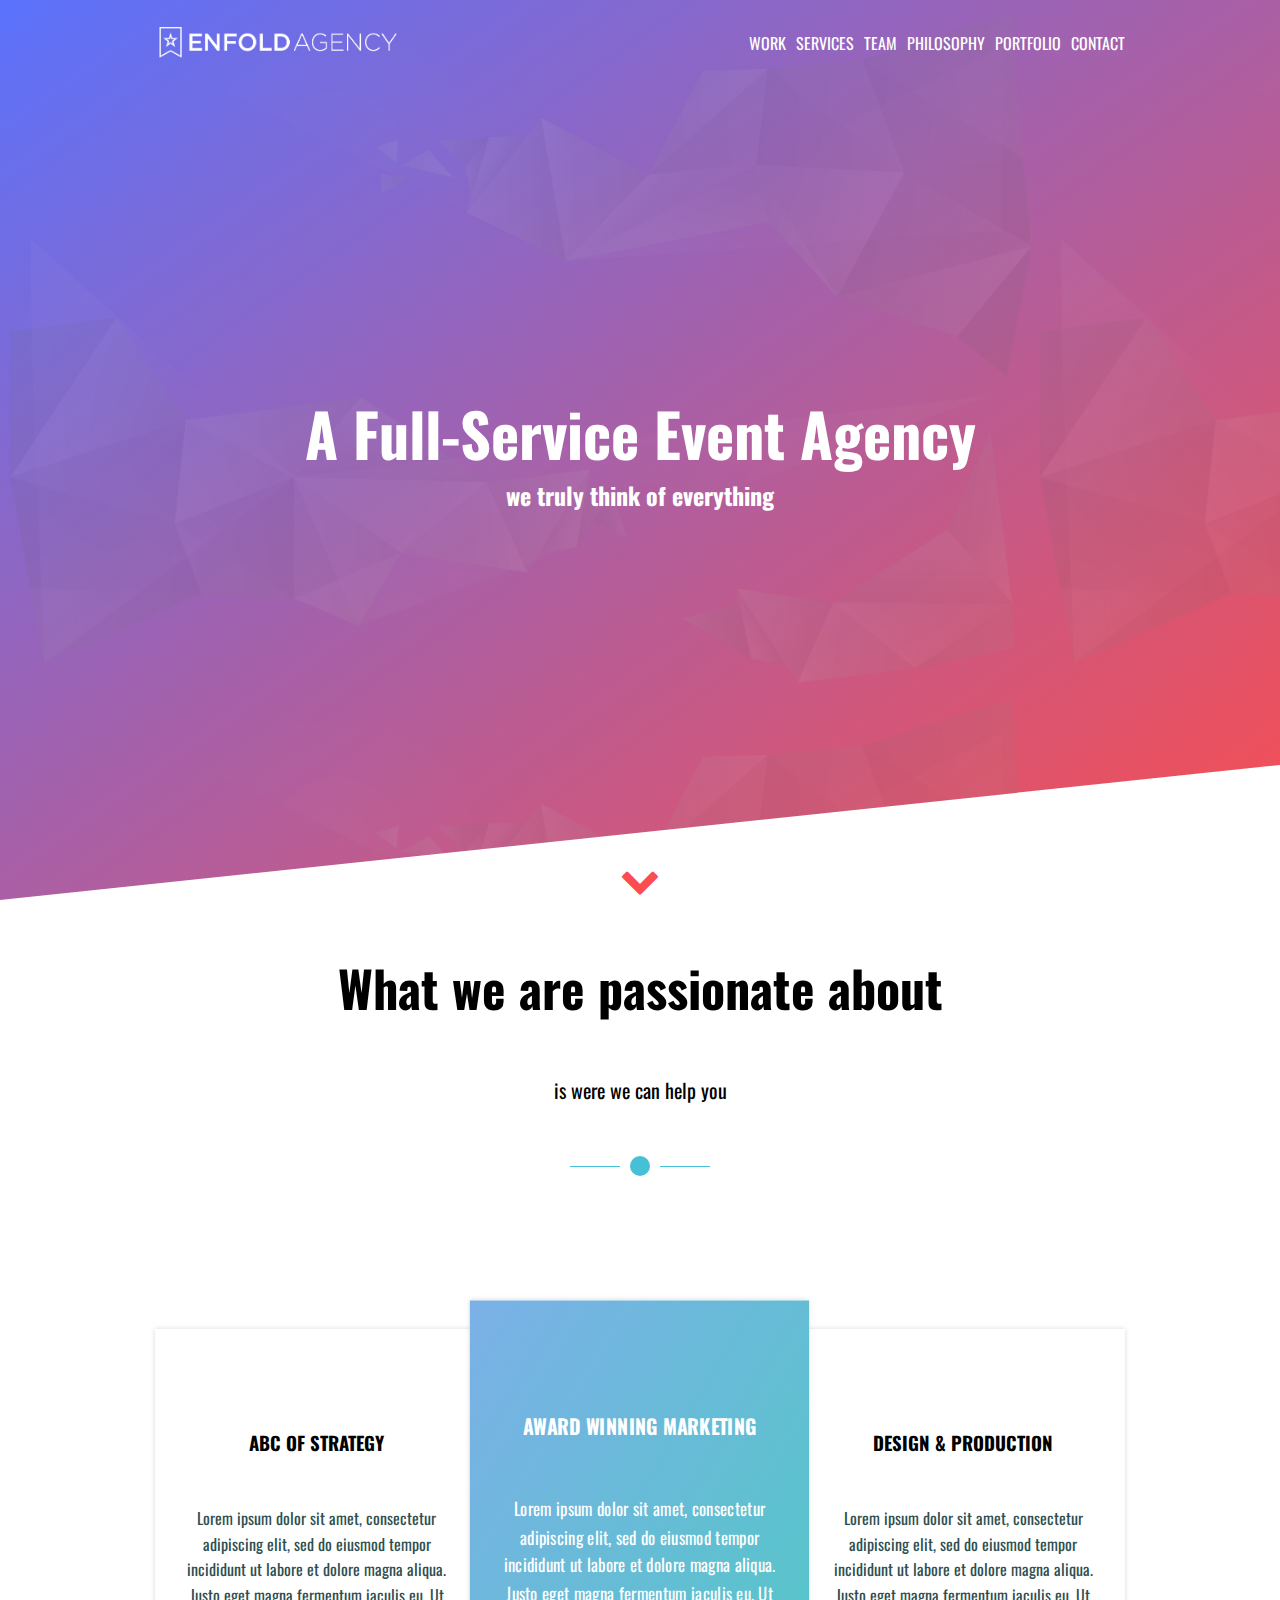
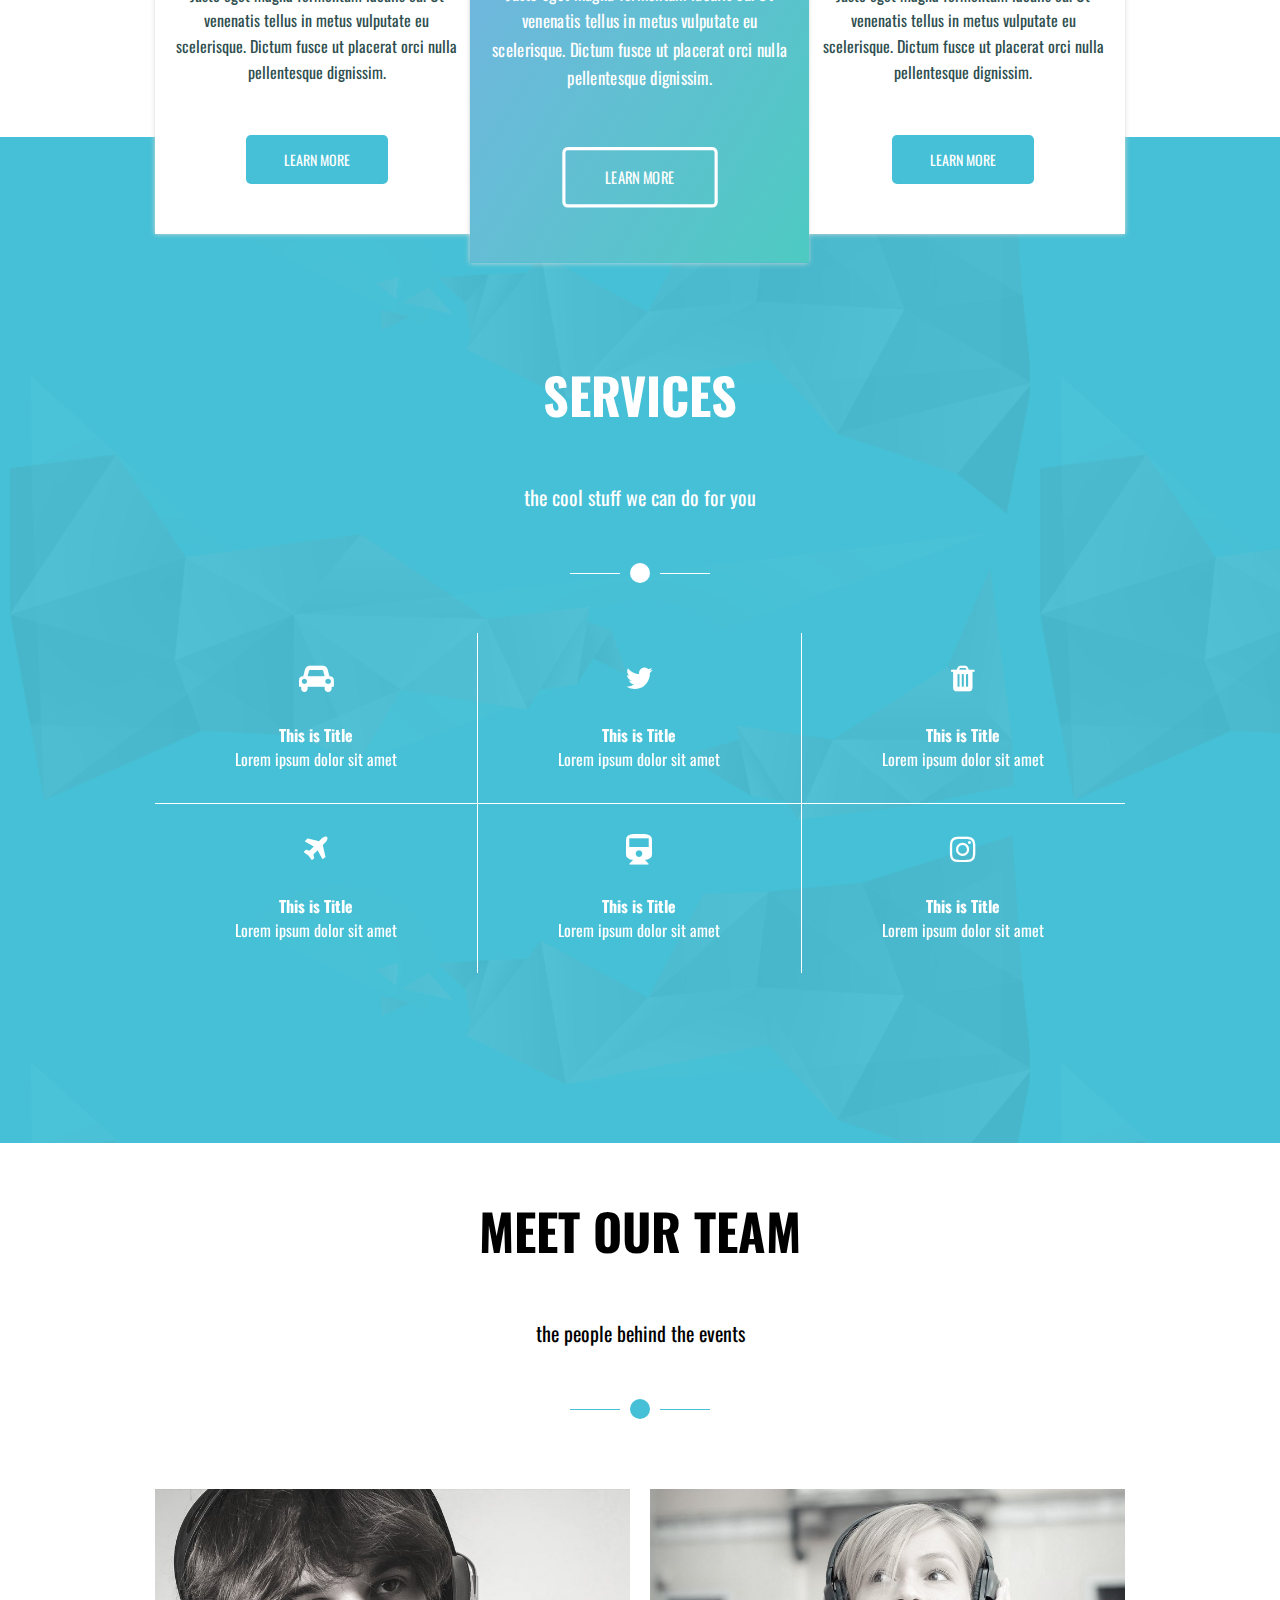
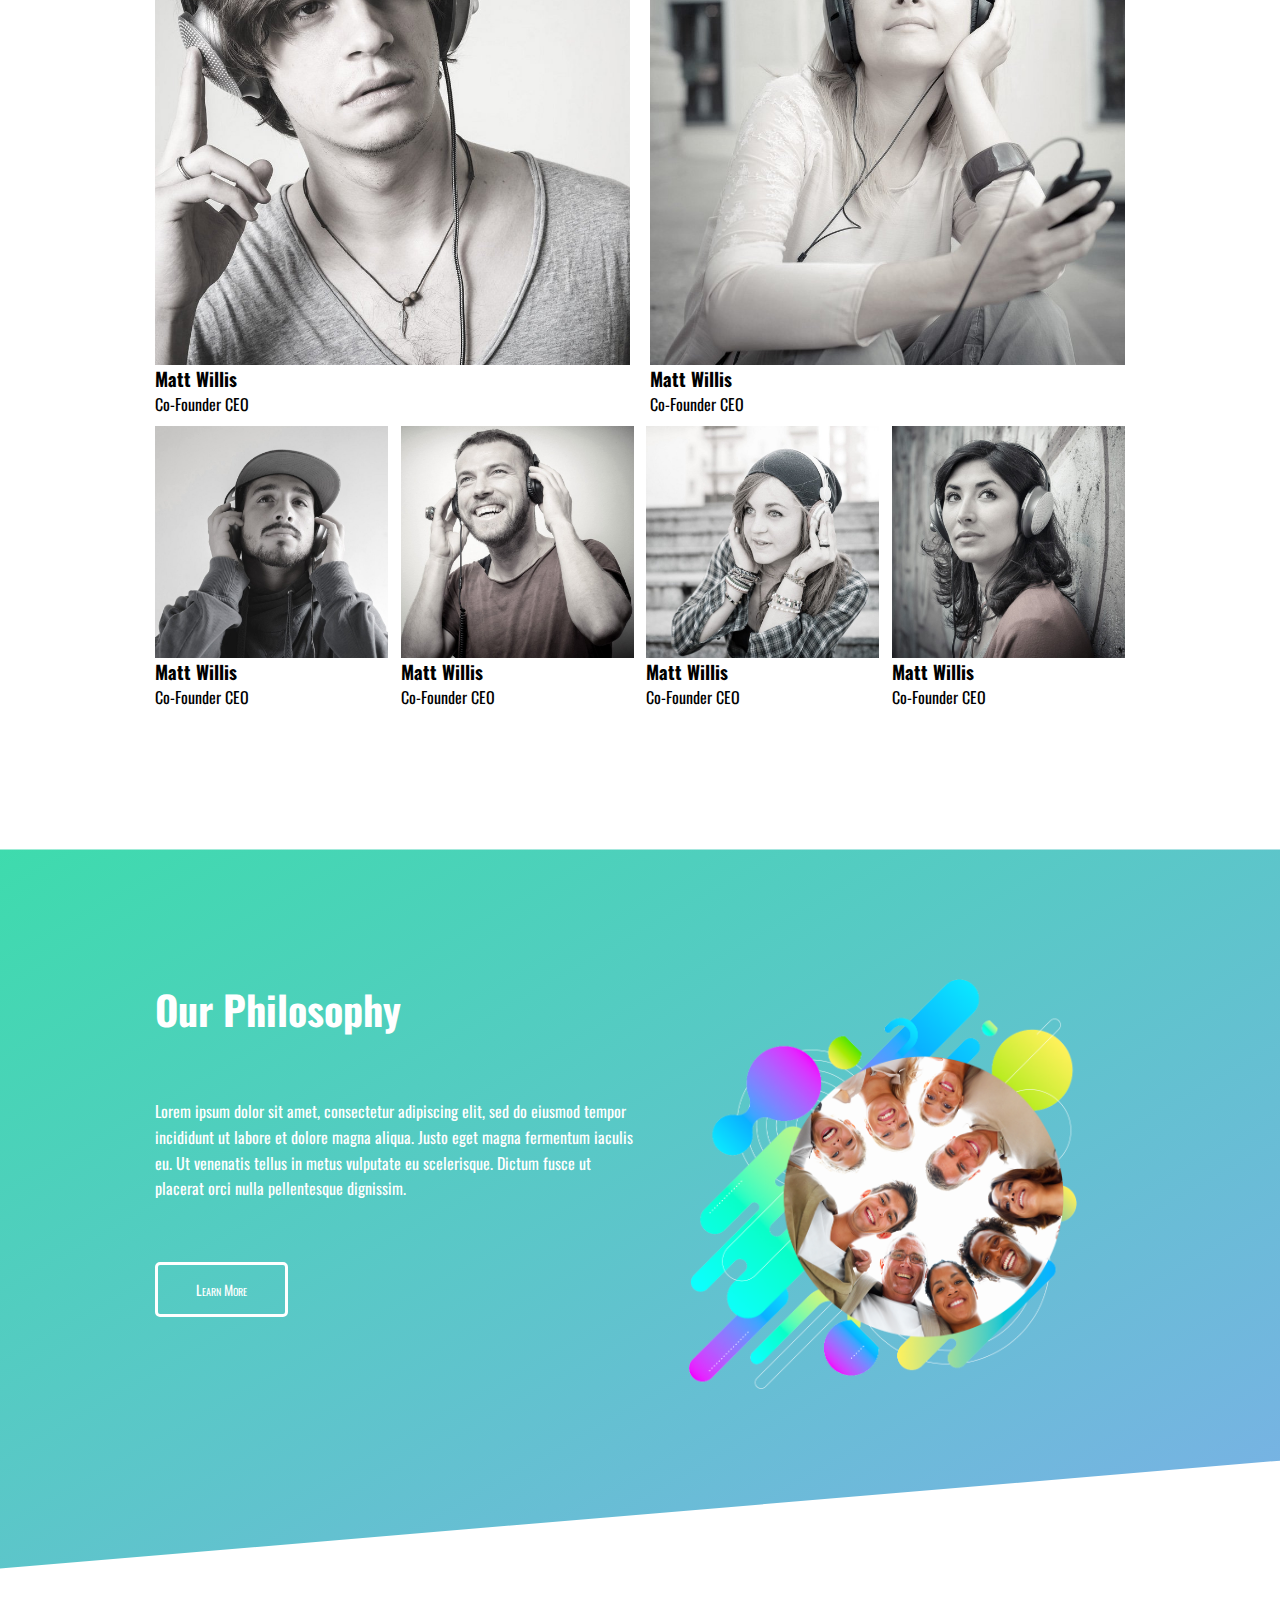
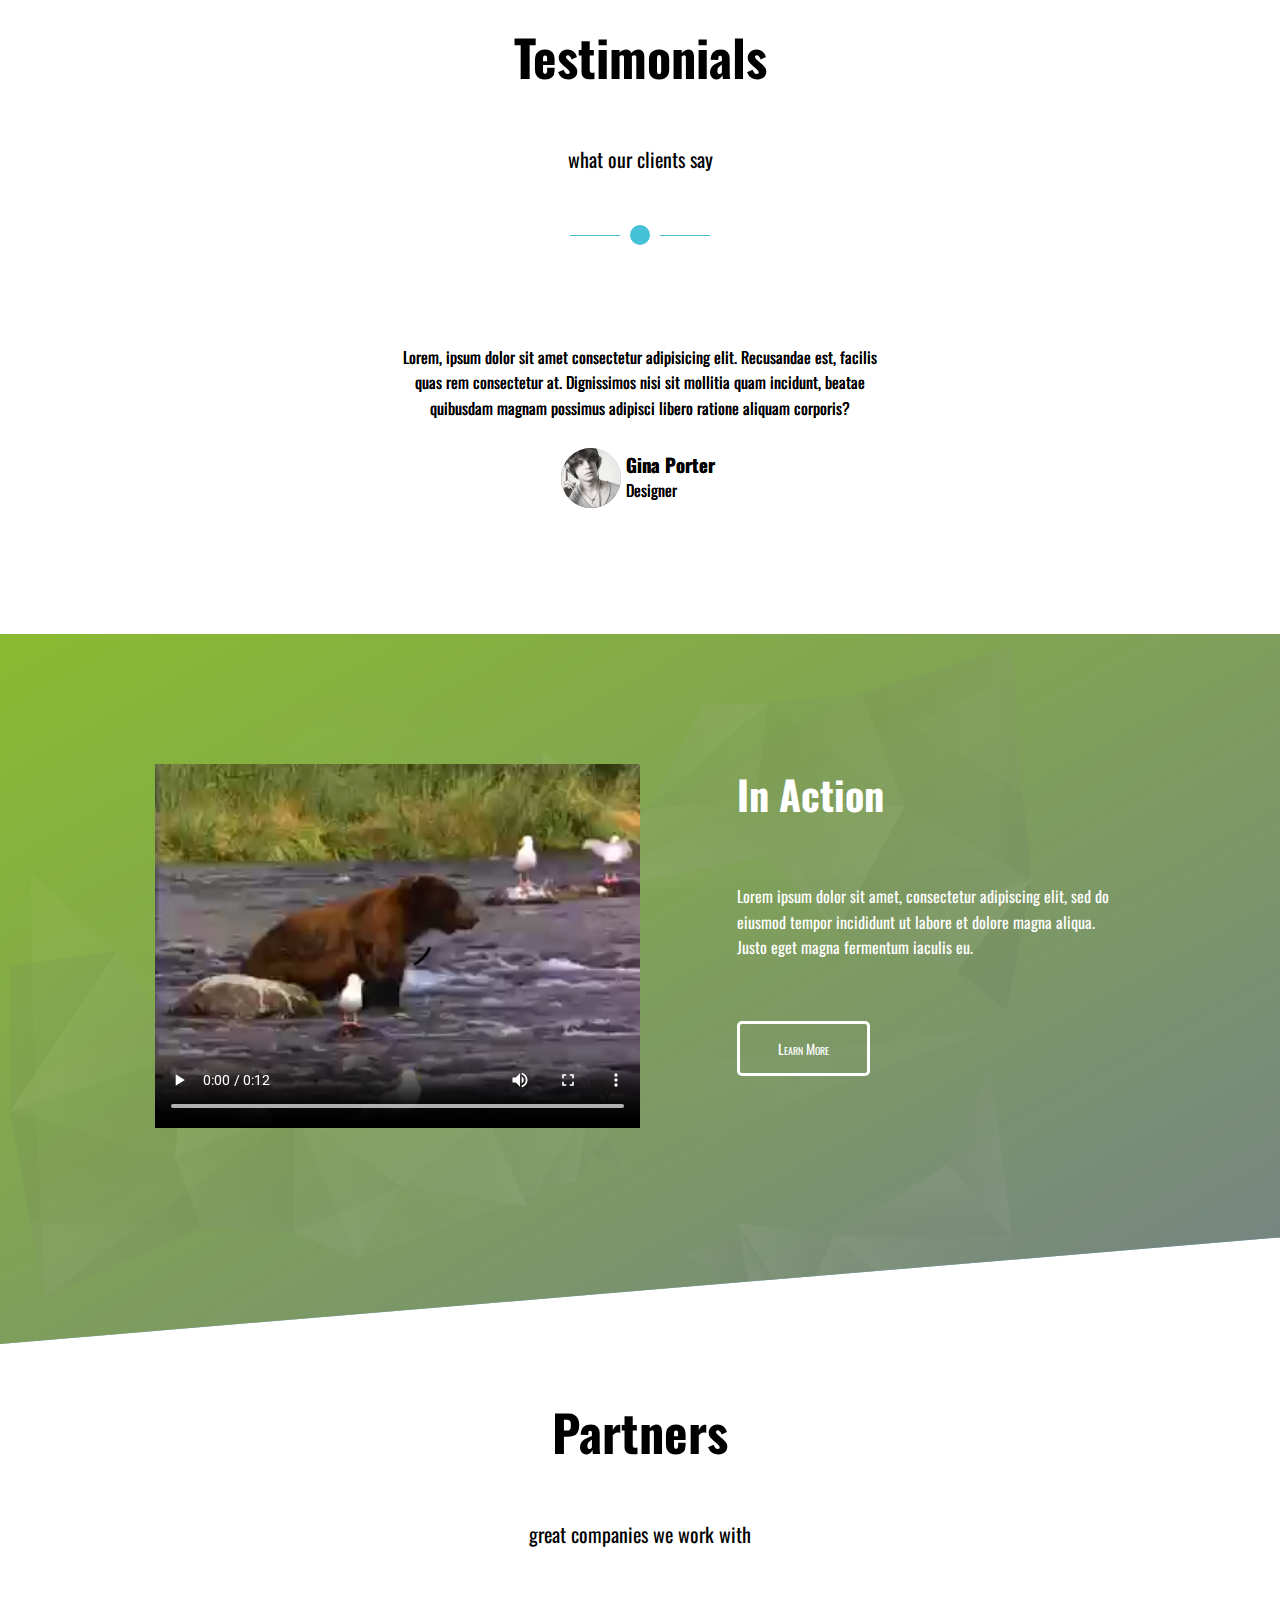
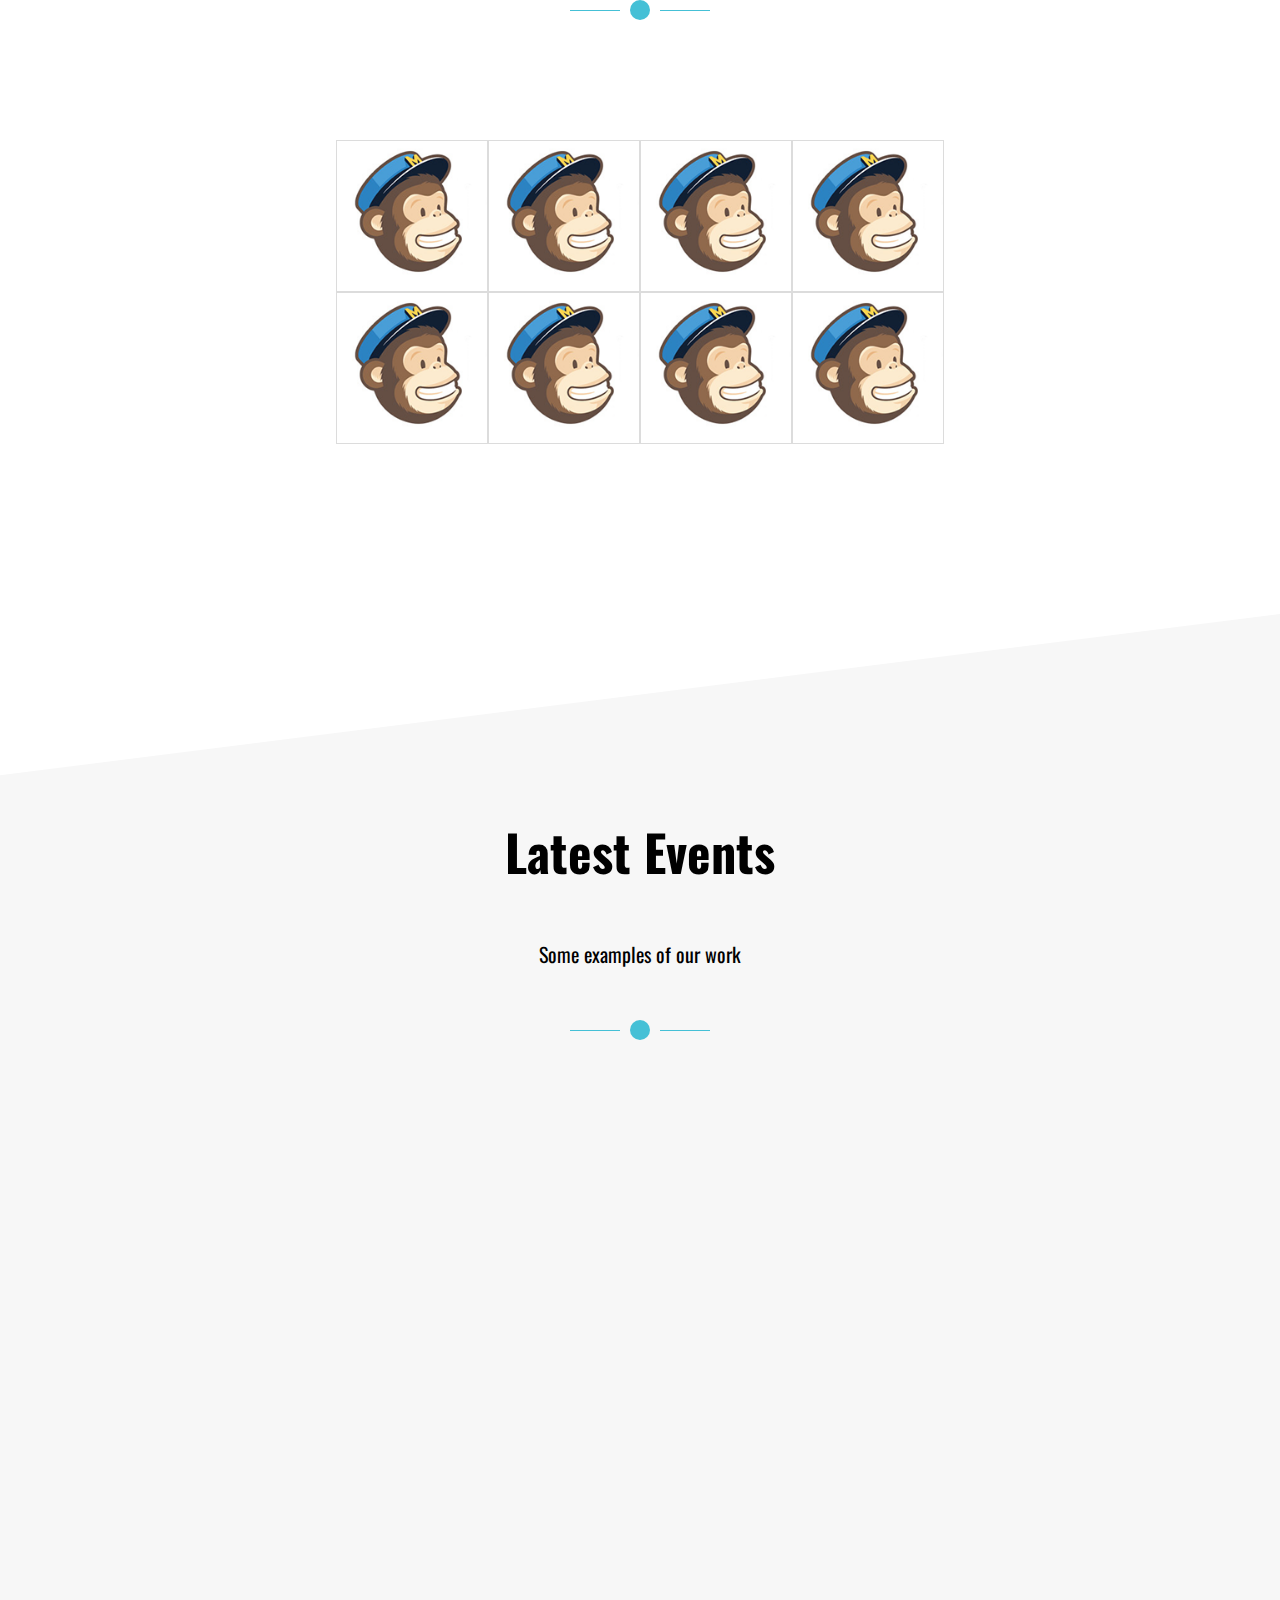
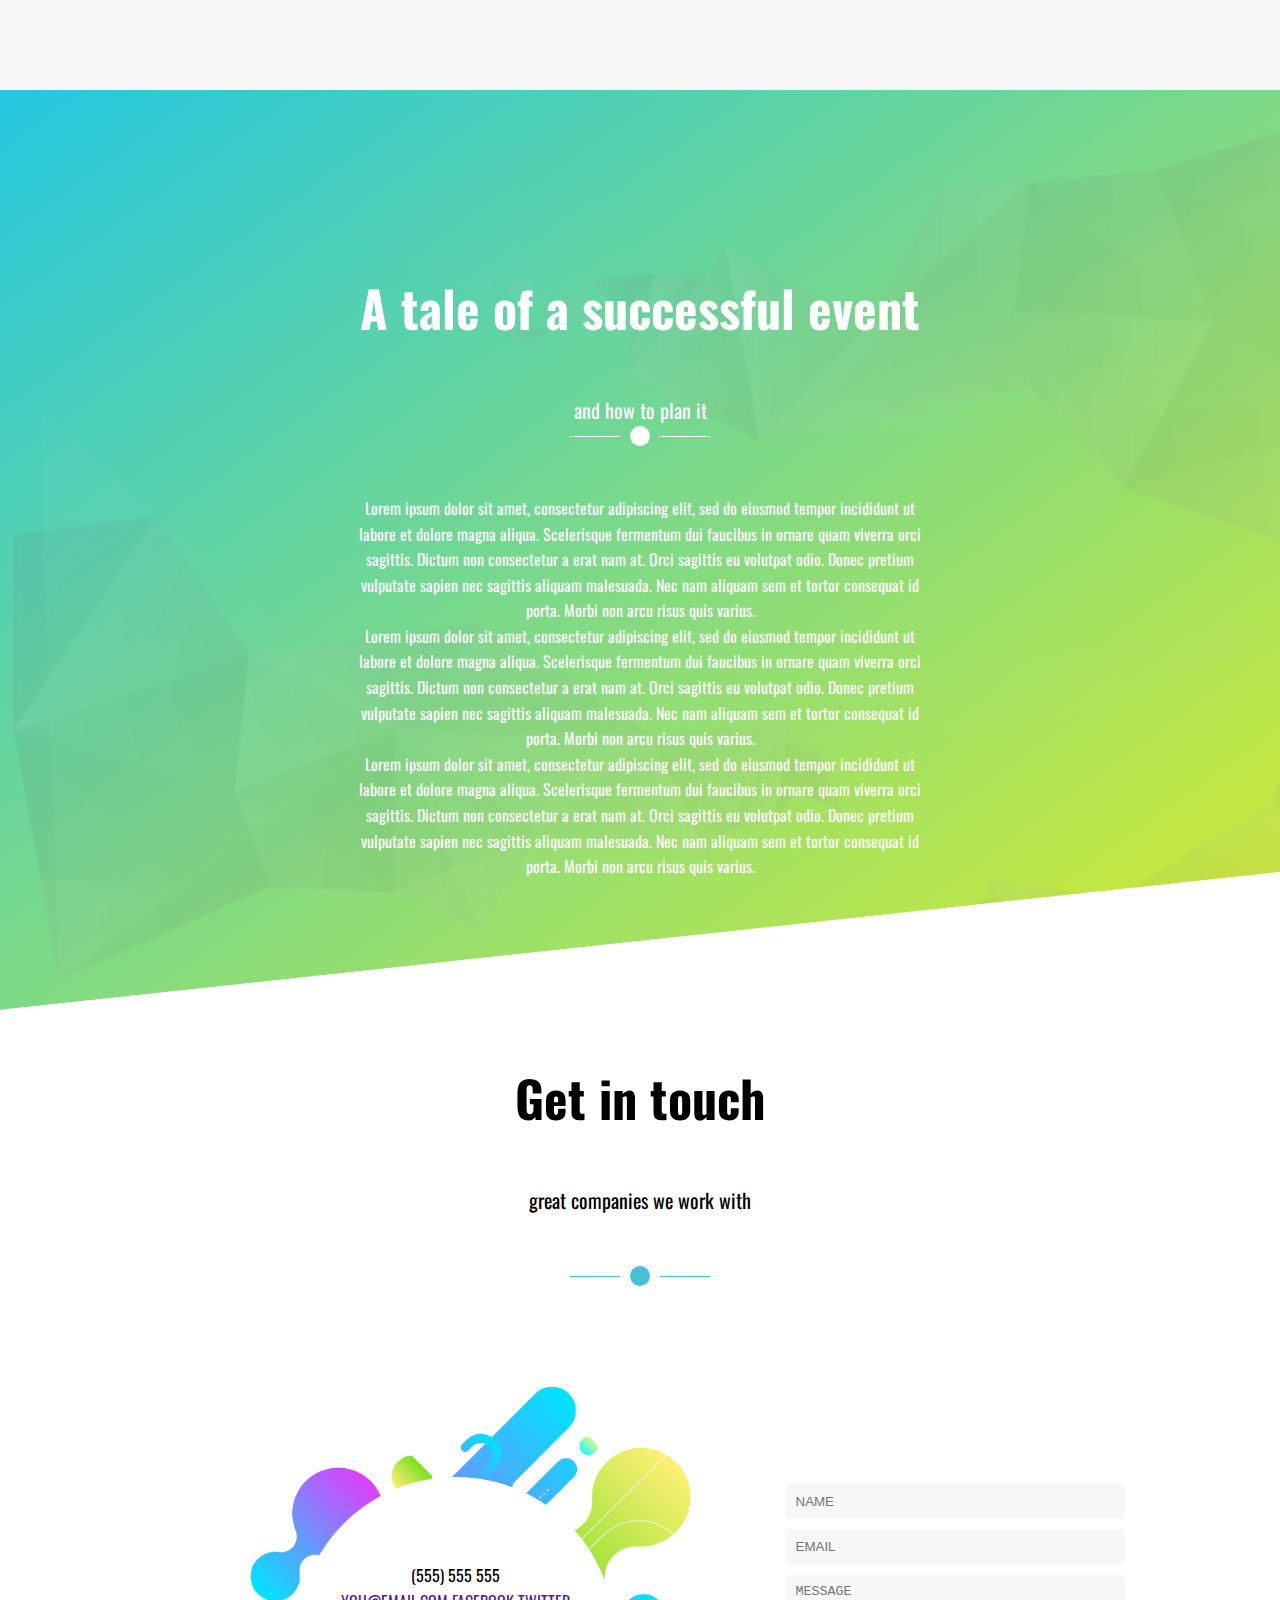
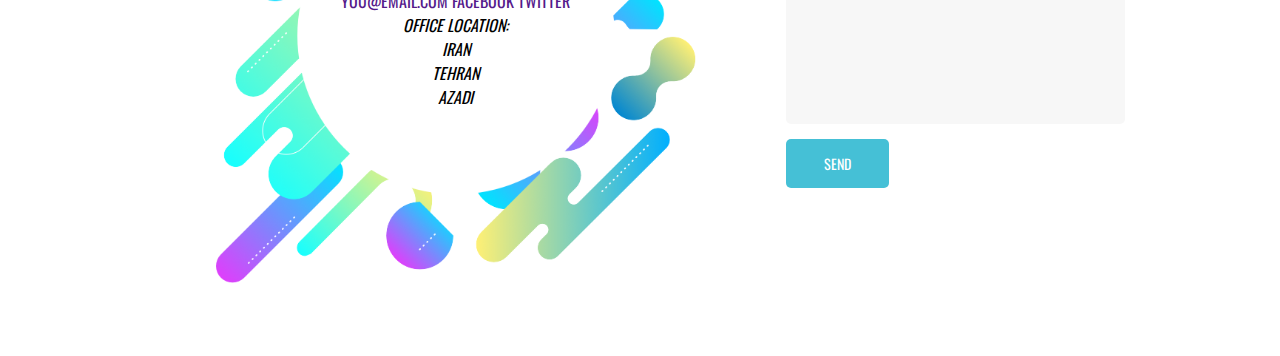
<file: index.html>
<!DOCTYPE html>
<html lang="en">

<head>
    <meta charset="UTF-8" />
    <meta name="viewport" content="width=device-width, initial-scale=1.0" />
    <title>Enfold</title>
    <link rel="preconnect" href="https://fonts.gstatic.com" />
    <link href="https://fonts.googleapis.com/css2?family=Roboto&display=swap" rel="stylesheet" />

    <link href="https://fonts.googleapis.com/css2?family=Oswald:wght@300&display=swap" rel="stylesheet" />
    <link rel="stylesheet" href="https://stackpath.bootstrapcdn.com/font-awesome/4.7.0/css/font-awesome.min.css" />
    <link rel="stylesheet" href="css/enfold.css" />
</head>


<body>

    <!-- NAV AND HERO -->

    <header id="header">

        <nav class="nav">
            <div class="navContent container">
                <div class="logo">
                    <img src="images/logo.png">
                </div>
                <ul class="navMenu">
                    <li>
                        <a href="">WORK</a>
                    </li>
                    <li>
                        <a href="">SERVICES</a>
                    </li>
                    <li>
                        <a href="">TEAM</a>
                    </li>
                    <li>
                        <a href="">PHILOSOPHY</a>
                    </li>
                    <li>
                        <a href="">PORTFOLIO</a>
                    </li>
                    <li>
                        <a href="">CONTACT</a>
                    </li>
                </ul>
                <div class="menu-bars">
                    <i class="fa fa-bars"></i>
                </div>
            </div>
        </nav>


        <div class="hero">
            <div class="heroContent">
                <h1> A Full-Service Event Agency </h1>
                <h2>we truly think of everything </h2>

            </div>


        </div>
        <a href="#works"> <i href="" class="fa fa-chevron-down"></i></a>




    </header>

    <!-- MAIN -->

    <main>

        <div id="works" class="container">

            <section class="mainSection">
                <h2>What we are passionate about
                </h2>
                <p>is were we can help you
                </p>
                <div class="circle"></div>


            </section>
        </div>

        </div>

        <!-- WORKS -->

        <div class="works-wrapper container">

            <section class="workSection">
                <h3>ABC OF STRATEGY
                </h3>
                <p>Lorem ipsum dolor sit amet, consectetur adipiscing elit, sed do eiusmod tempor incididunt ut labore et dolore magna aliqua. Justo eget magna fermentum iaculis eu. Ut venenatis tellus in metus vulputate eu scelerisque. Dictum fusce ut placerat
                    orci nulla pellentesque dignissim.</p>

                <a href="" class="btn btnPimary">LEARN MORE</a>

            </section>
            <section class="workSection workSectionMid">
                <h3>AWARD WINNING MARKETING

                </h3>
                <p>Lorem ipsum dolor sit amet, consectetur adipiscing elit, sed do eiusmod tempor incididunt ut labore et dolore magna aliqua. Justo eget magna fermentum iaculis eu. Ut venenatis tellus in metus vulputate eu scelerisque. Dictum fusce ut placerat
                    orci nulla pellentesque dignissim.</p>

                <a href="" class="btn btnOutline">LEARN MORE</a>
            </section>
            <section class="workSection">
                <h3>DESIGN & PRODUCTION


                </h3>
                <p>Lorem ipsum dolor sit amet, consectetur adipiscing elit, sed do eiusmod tempor incididunt ut labore et dolore magna aliqua. Justo eget magna fermentum iaculis eu. Ut venenatis tellus in metus vulputate eu scelerisque. Dictum fusce ut placerat
                    orci nulla pellentesque dignissim.</p>

                <a href="" class="btn btnPimary">LEARN MORE</a>
            </section>
        </div>

        <!-- SERVICES -->
        <div class="servicesWrapper">
            <div id="services">

                <section class="mainSection">
                    <h2>SERVICES

                    </h2>
                    <p>the cool stuff we can do for you
                    </p>
                    <div class="circle"></div>
                </section>

                <div class="servicesTable container">
                    <div class="servicesBox">
                        <div class="servicesBoxFront">
                            <i class="fa fa-car"></i>
                            <h4> This is Title</h4>
                            <p>Lorem ipsum dolor sit amet</p>
                        </div>
                        <div class="servicesBoxBack">

                            <p>Lorem ipsum dolor sit, amet consectetur adipisicing elit. Quia odit alias perspiciatis aut laudantium!</p>
                        </div>

                    </div>

                    <div class="servicesBox">
                        <div class="servicesBoxFront">
                            <i class="fa fa-twitter"></i>
                            <h4> This is Title</h4>
                            <p>Lorem ipsum dolor sit amet</p>
                        </div>
                        <div class="servicesBoxBack">

                            <p>Lorem ipsum dolor sit, amet consectetur adipisicing elit. Quia odit alias perspiciatis aut laudantium!</p>
                        </div>

                    </div>
                    <div class="servicesBox">
                        <div class="servicesBoxFront">
                            <i class="fa fa-trash"></i>
                            <h4> This is Title</h4>
                            <p>Lorem ipsum dolor sit amet</p>
                        </div>
                        <div class="servicesBoxBack">

                            <p>Lorem ipsum dolor sit, amet consectetur adipisicing elit. Quia odit alias perspiciatis aut laudantium!</p>
                        </div>

                    </div>
                    <div class="servicesBox">
                        <div class="servicesBoxFront">
                            <i class="fa fa-plane"></i>
                            <h4> This is Title</h4>
                            <p>Lorem ipsum dolor sit amet</p>
                        </div>
                        <div class="servicesBoxBack">

                            <p>Lorem ipsum dolor sit, amet consectetur adipisicing elit. Quia odit alias perspiciatis aut laudantium!</p>
                        </div>

                    </div>
                    <div class="servicesBox">
                        <div class="servicesBoxFront">
                            <i class="fa fa-train"></i>
                            <h4> This is Title</h4>
                            <p>Lorem ipsum dolor sit amet</p>
                        </div>
                        <div class="servicesBoxBack">

                            <p>Lorem ipsum dolor sit, amet consectetur adipisicing elit. Quia odit alias perspiciatis aut laudantium!</p>
                        </div>

                    </div>
                    <div class="servicesBox">
                        <div class="servicesBoxFront">
                            <i class="fa fa-instagram"></i>
                            <h4> This is Title</h4>
                            <p>Lorem ipsum dolor sit amet</p>
                        </div>
                        <div class="servicesBoxBack">

                            <p>Lorem ipsum dolor sit, amet consectetur adipisicing elit. Quia odit alias perspiciatis aut laudantium!</p>
                        </div>

                    </div>


                </div>
            </div>
        </div>
        <!-- OUR TEAM -->
        <div id="team">

            <section class="mainSection">
                <h2>MEET OUR TEAM

                </h2>
                <p>the people behind the events
                </p>
                <div class="circle"></div>
            </section>

            <div class="teamMembers container">


                <figure class="teamMember">
                    <div class="figImg figHover">
                        <img src="images/desat-boy-m10.jpg" alt="">

                        <div class="memberSocials">
                            <a href="" data-social="I do tweet"><i class="fa fa-skype"></i></a>
                        </div>
                    </div>


                    <figcaption>
                        <h3>Matt Willis</h3>
                        Co-Founder CEO
                    </figcaption>
                </figure>
                <figure class="teamMember">
                    <div class="figImg">
                        <img src="images/3.jpg" alt="">
                    </div>
                    <figcaption>
                        <h3>Matt Willis</h3>
                        Co-Founder CEO
                    </figcaption>
                </figure>
                <figure class="teamMember">
                    <div class="figImg figHover">
                        <img src="images/1.jpg" alt="">
                        <div class="memberSocials">
                            <a href="" data-social="FACEBOOK"><i class="fa fa-facebook"></i></a>
                        </div>
                    </div>
                    <figcaption>
                        <h3>Matt Willis</h3>
                        Co-Founder CEO
                    </figcaption>
                </figure>
                <figure class="teamMember">
                    <div class="figImg figHover">
                        <img src="images/2.jpg" alt="">
                        <div class="memberSocials">
                            <a href="" data-social="FACEBOOK"><i class="fa fa-facebook"></i></a>
                        </div>
                    </div>
                    <figcaption>
                        <h3>Matt Willis</h3>
                        Co-Founder CEO
                    </figcaption>
                </figure>
                <figure class="teamMember">
                    <div class="figImg figHover">
                        <img src="images/4.jpg" alt="">
                        <div class="memberSocials">
                            <a href="" data-social="FACEBOOK"><i class="fa fa-facebook"></i></a>
                            <a href="" data-social="INSTAGRAM"><i class="fa fa-instagram"></i></a>
                            <a href="" data-social="FA-TWITTER"><i class="fa fa-twitter"></i></a>
                        </div>
                    </div>
                    <figcaption>
                        <h3>Matt Willis</h3>
                        Co-Founder CEO
                    </figcaption>
                </figure>
                <figure class="teamMember">
                    <div class="figImg">
                        <img src="images/5.jpg" alt="">
                        <div class="memberSocials">


                        </div>
                    </div>
                    <figcaption>
                        <h3>Matt Willis</h3>
                        Co-Founder CEO
                    </figcaption>
                </figure>
            </div>


        </div>

        <!-- PHILOSOPHY -->

        <div class="philosophy">
            <div class="container">
                <div class="philoSection">
                    <section class="philoContent">
                        <h2>Our Philosophy
                        </h2>
                        <p>Lorem ipsum dolor sit amet, consectetur adipiscing elit, sed do eiusmod tempor incididunt ut labore et dolore magna aliqua. Justo eget magna fermentum iaculis eu. Ut venenatis tellus in metus vulputate eu scelerisque. Dictum fusce
                            ut placerat orci nulla pellentesque dignissim.

                        </p>
                        <a href="" class="btn btnOutline">Learn More</a>
                    </section>
                    <div class="philoImg">
                        <img src="images/backdrop-team.png">

                    </div>

                </div>

            </div>

        </div>


        <!-- CLIENTS -->

        <div id="ourclients">
            <div class="container">
                <section class="mainSection">
                    <h2>Testimonials

                    </h2>
                    <p>what our clients say</p>
                    <div class="circle"></div>


                </section>

                <div class="clients">
                    <div class="clientSay clientSay1 ">

                        <p>Lorem, ipsum dolor sit amet consectetur adipisicing elit. Recusandae est, facilis quas rem consectetur at. Dignissimos nisi sit mollitia quam incidunt, beatae quibusdam magnam possimus adipisci libero ratione aliquam corporis?

                        </p>
                        <div class="clientName">
                            <div class="clientImg">
                                <img src="images/desat-girl-m13-180x180.jpg">
                            </div>
                            <div class="namePosition">
                                <h3>Gina Porter
                                </h3>
                                <p>Designer</p>
                            </div>
                        </div>

                    </div>

                    <div class="clientSay clientSay2">

                        <p>Lorem, ipsum dolor sit amet consectetur adipisicing elit. Recusandae est, facilis quas rem consectetur at. Dignissimos nisi sit mollitia quam incidunt, beatae quibusdam magnam possimus adipisci libero ratione aliquam corporis?

                        </p>
                        <div class="clientName">
                            <div class="clientImg">
                                <img src="images/desat-boy-m10-180x180.jpg">
                            </div>
                            <div class="namePosition">
                                <h3>Gina Porter
                                </h3>
                                <p>Designer</p>
                            </div>
                        </div>

                    </div>
                </div>
            </div>
        </div>
        <!-- VIDEO -->

        <div class="videoSection">

            <div class="container">
                <div class="videoWrapper">
                    <div class="video">
                        <div class="videoInner">
                            <video controls>
                                <source src="video/movie.mp4" type="video/mp4" />
                                Your browser does not support the video tag.
                              </video>
                        </div>

                    </div>

                    <section class="videoContent">
                        <h2>In Action

                        </h2>
                        <p>Lorem ipsum dolor sit amet, consectetur adipiscing elit, sed do eiusmod tempor incididunt ut labore et dolore magna aliqua. Justo eget magna fermentum iaculis eu.
                        </p>
                        <a href="" class="btn btnOutline">Learn More</a>
                    </section>


                </div>

            </div>

        </div>

        <!-- PARTNERS -->

        <div id="partners">
            <div class="container">
                <section class="mainSection">
                    <h2>Partners

                    </h2>
                    <p>great companies we work with</p>
                    <div class="circle"></div>
                    <div class="partnerWrapper">
                        <div class="anyPartner">
                            <img src="images/mailchimp-mini.png">
                        </div>
                        <div class="anyPartner">
                            <img src="images/mailchimp-mini.png">
                        </div>
                        <div class="anyPartner">
                            <img src="images/mailchimp-mini.png">
                        </div>
                        <div class="anyPartner">
                            <img src="images/mailchimp-mini.png">
                        </div>
                        <div class="anyPartner">
                            <img src="images/mailchimp-mini.png">
                        </div>
                        <div class="anyPartner">
                            <img src="images/mailchimp-mini.png">
                        </div>
                        <div class="anyPartner">
                            <img src="images/mailchimp-mini.png">
                        </div>
                        <div class="anyPartner">
                            <img src="images/mailchimp-mini.png">
                        </div>


                    </div>


                </section>


            </div>
        </div>

        <!-- EVENTS -->
        <div class="eventWrapper">
            <section class="mainSection">
                <h2>Latest Events
                </h2>
                <p>Some examples of our work
                </p>
                <div class="circle"></div>
            </section>
            <div class="eventSamples">
                <div class="anyEvent">
                    <a href=""> <img src="images/events-1-705x470.jpg"> </a>
                    <div class="eventDescription">

                        <h3>This event</h3>
                        <p>
                            Lorem ipsum dolor sit amet consectetur adipisicing elit. Facilis ipsa
                        </p>
                    </div>
                </div>
                <div class="anyEvent">
                    <a href=""> <img src="images/events-2-705x470.jpg"> </a>
                    <div class="eventDescription">
                        <h3>This event</h3>
                        <p>
                            Lorem ipsum dolor sit amet consectetur adipisicing elit. Facilis ipsa
                        </p>
                    </div>
                </div>
                <div class="anyEvent">
                    <a href=""> <img src="images/events-3-705x470.jpg"> </a>
                    <div class="eventDescription">
                        <h3>This event</h3>
                        <p>
                            Lorem ipsum dolor sit amet consectetur adipisicing elit. Facilis ipsa
                        </p>
                    </div>
                </div>
                <div class="anyEvent">
                    <a href=""> <img src="images/events-4-705x470.jpg"> </a>
                    <div class="eventDescription">
                        <h3>This event</h3>
                        <p>
                            Lorem ipsum dolor sit amet consectetur adipisicing elit. Facilis ipsa
                        </p>
                    </div>
                </div>
                <div class="anyEvent">
                    <a href=""> <img src="images/events-5-705x470.jpg"> </a>
                    <div class="eventDescription">
                        <h3>This event</h3>
                        <p>
                            Lorem ipsum dolor sit amet consectetur adipisicing elit. Facilis ipsa
                        </p>
                    </div>
                </div>
                <div class="anyEvent">
                    <a href=""> <img src="images/events-6-705x470.jpg"> </a>
                    <div class="eventDescription">
                        <h3>This event</h3>
                        <p>
                            Lorem ipsum dolor sit amet consectetur adipisicing elit. Facilis ipsa
                        </p>
                    </div>
                </div>
                <div class="anyEvent">
                    <a href=""> <img src="images/events-7-705x470.jpg"> </a>
                    <div class="eventDescription">
                        <h3>This event</h3>
                        <p>
                            Lorem ipsum dolor sit amet consectetur adipisicing elit. Facilis ipsa
                        </p>
                    </div>

                </div>
                <div class="anyEvent">
                    <a href=""> <img src="images/events-8-705x470.jpg"> </a>
                    <div class="eventDescription">
                        <h3>This event</h3>
                        <p>
                            Lorem ipsum dolor sit amet consectetur adipisicing elit. Facilis ipsa
                        </p>
                    </div>

                </div>
            </div>
        </div>







        <!-- TALE -->


        <div class="taleWrapper">
            <section class="mainSection">

                <h2>A tale of a successful event
                </h2>
                <p>and how to plan it
                </p>
                <div class="circle"></div>
            </section>
            <div class="container">
                <div class="taleWrapperContent">
                    <p>Lorem ipsum dolor sit amet, consectetur adipiscing elit, sed do eiusmod tempor incididunt ut labore et dolore magna aliqua. Scelerisque fermentum dui faucibus in ornare quam viverra orci sagittis. Dictum non consectetur a erat nam
                        at. Orci sagittis eu volutpat odio. Donec pretium vulputate sapien nec sagittis aliquam malesuada. Nec nam aliquam sem et tortor consequat id porta. Morbi non arcu risus quis varius.

                    </p>
                    <p>Lorem ipsum dolor sit amet, consectetur adipiscing elit, sed do eiusmod tempor incididunt ut labore et dolore magna aliqua. Scelerisque fermentum dui faucibus in ornare quam viverra orci sagittis. Dictum non consectetur a erat nam
                        at. Orci sagittis eu volutpat odio. Donec pretium vulputate sapien nec sagittis aliquam malesuada. Nec nam aliquam sem et tortor consequat id porta. Morbi non arcu risus quis varius.

                    </p>
                    <p>Lorem ipsum dolor sit amet, consectetur adipiscing elit, sed do eiusmod tempor incididunt ut labore et dolore magna aliqua. Scelerisque fermentum dui faucibus in ornare quam viverra orci sagittis. Dictum non consectetur a erat nam
                        at. Orci sagittis eu volutpat odio. Donec pretium vulputate sapien nec sagittis aliquam malesuada. Nec nam aliquam sem et tortor consequat id porta. Morbi non arcu risus quis varius.

                    </p>
                </div>



            </div>
        </div>



        <!-- IN TOUCH -->

        <div id="inTouch">
            <div class="container">
                <section class="mainSection">
                    <h2>Get in touch

                    </h2>
                    <p>great companies we work with</p>
                    <div class="circle"></div>

                </section>
                <div class="intouchWrapper">
                    <div class="intouchContent">
                        <div>
                            <p>(555) 555 555</p>
                            <a href="">YOU@EMAIL.COM </a>
                            <a href="">FACEBOOK</a>
                            <a href="">TWITTER</a>
                            <address>
                  OFFICE LOCATION: <br />
                  IRAN <br />
                  TEHRAN <br />
                  AZADI
                </address>
                        </div>
                    </div>
                    <div class="intouchForm">
                        <form>
                            <input placeholder="NAME">
                            <input placeholder="EMAIL">
                            <textarea placeholder="MESSAGE"></textarea>

                        </form>
                        <a href="" class="btn btnPimary">SEND</a>
                    </div>

                </div>


            </div>
        </div>

        </div>







    </main>
    <footer>

    </footer>
    <script>
        const eventsGallery = document.querySelector(".eventSamples");
        const allEvents = document.querySelectorAll(".eventSamples a");
        window.addEventListener("scroll", function() {
            if (window.scrollY > eventsGallery.offsetTop - 300) {
                for (var i = 0; i < allEvents.length; i++) {
                    allEvents[i].classList.add("add-flip");
                }
            }
        });
    </script>


</body>

</html>
</file>
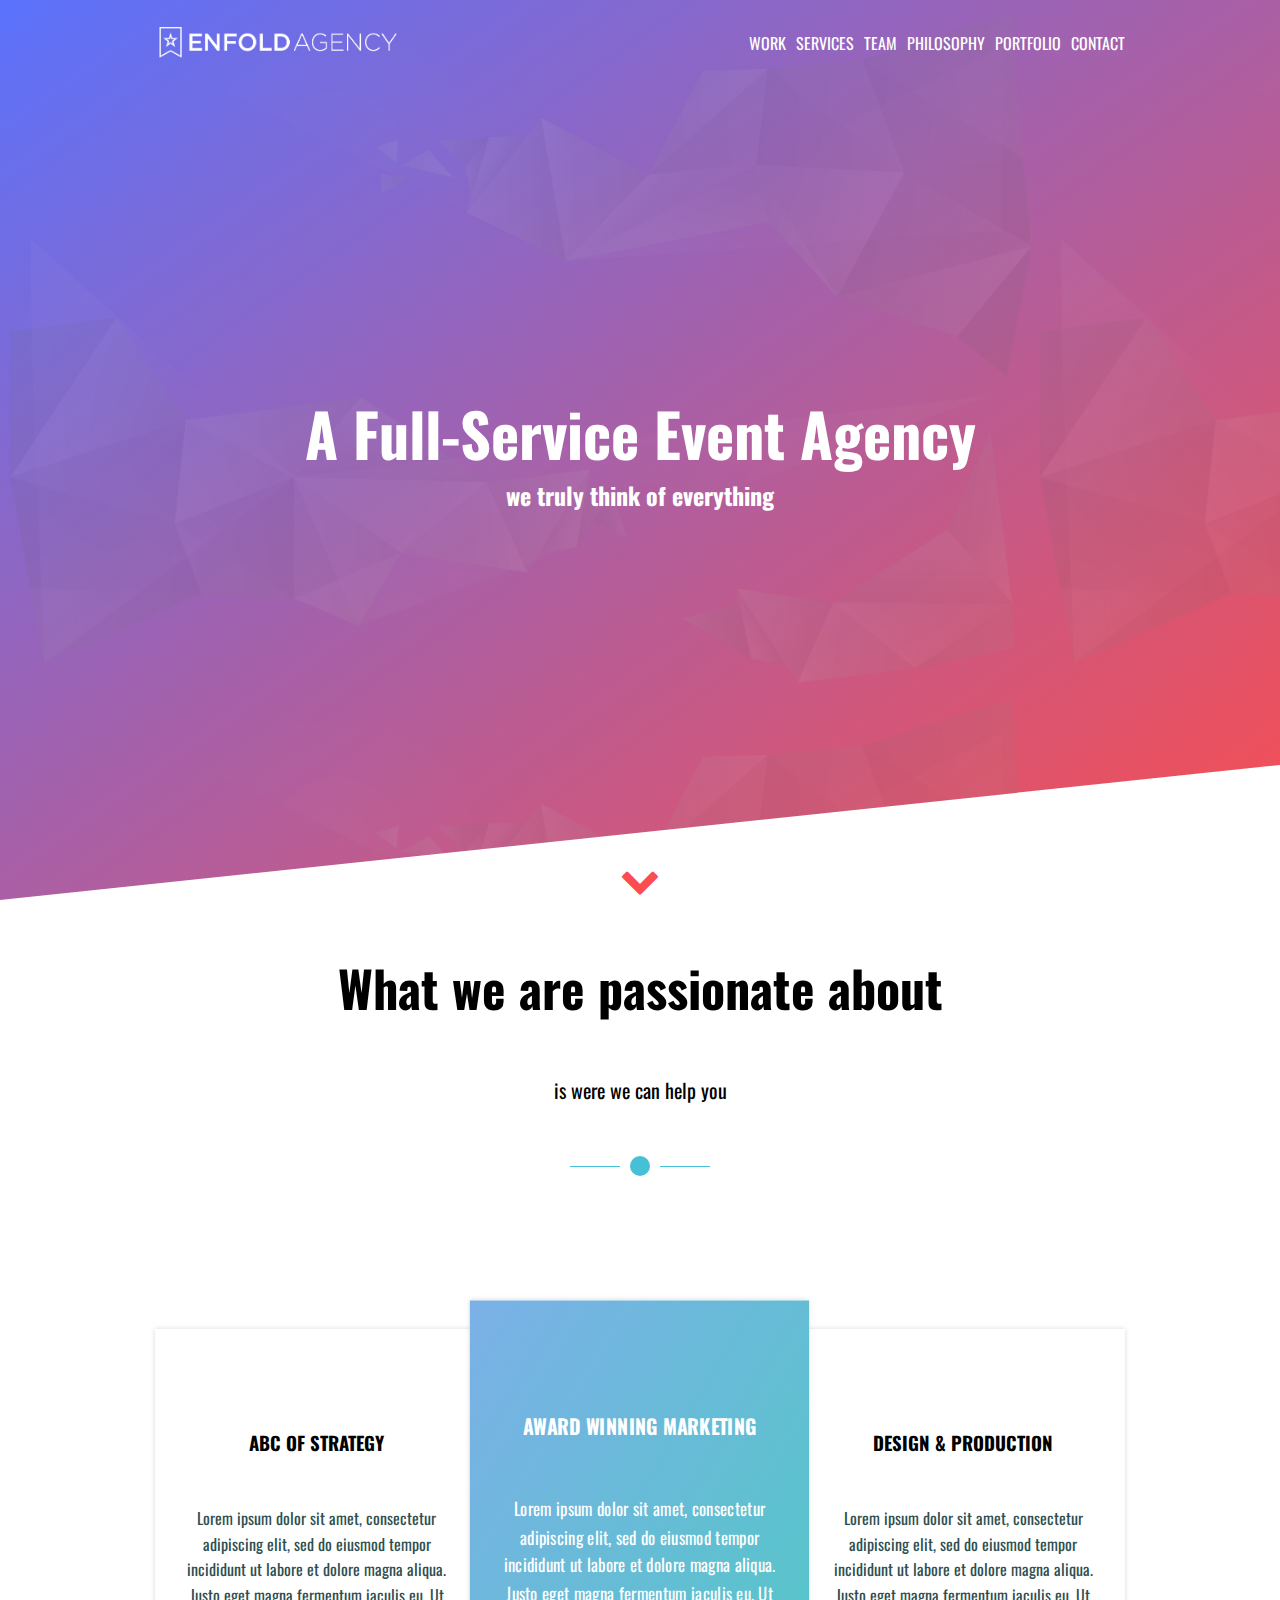
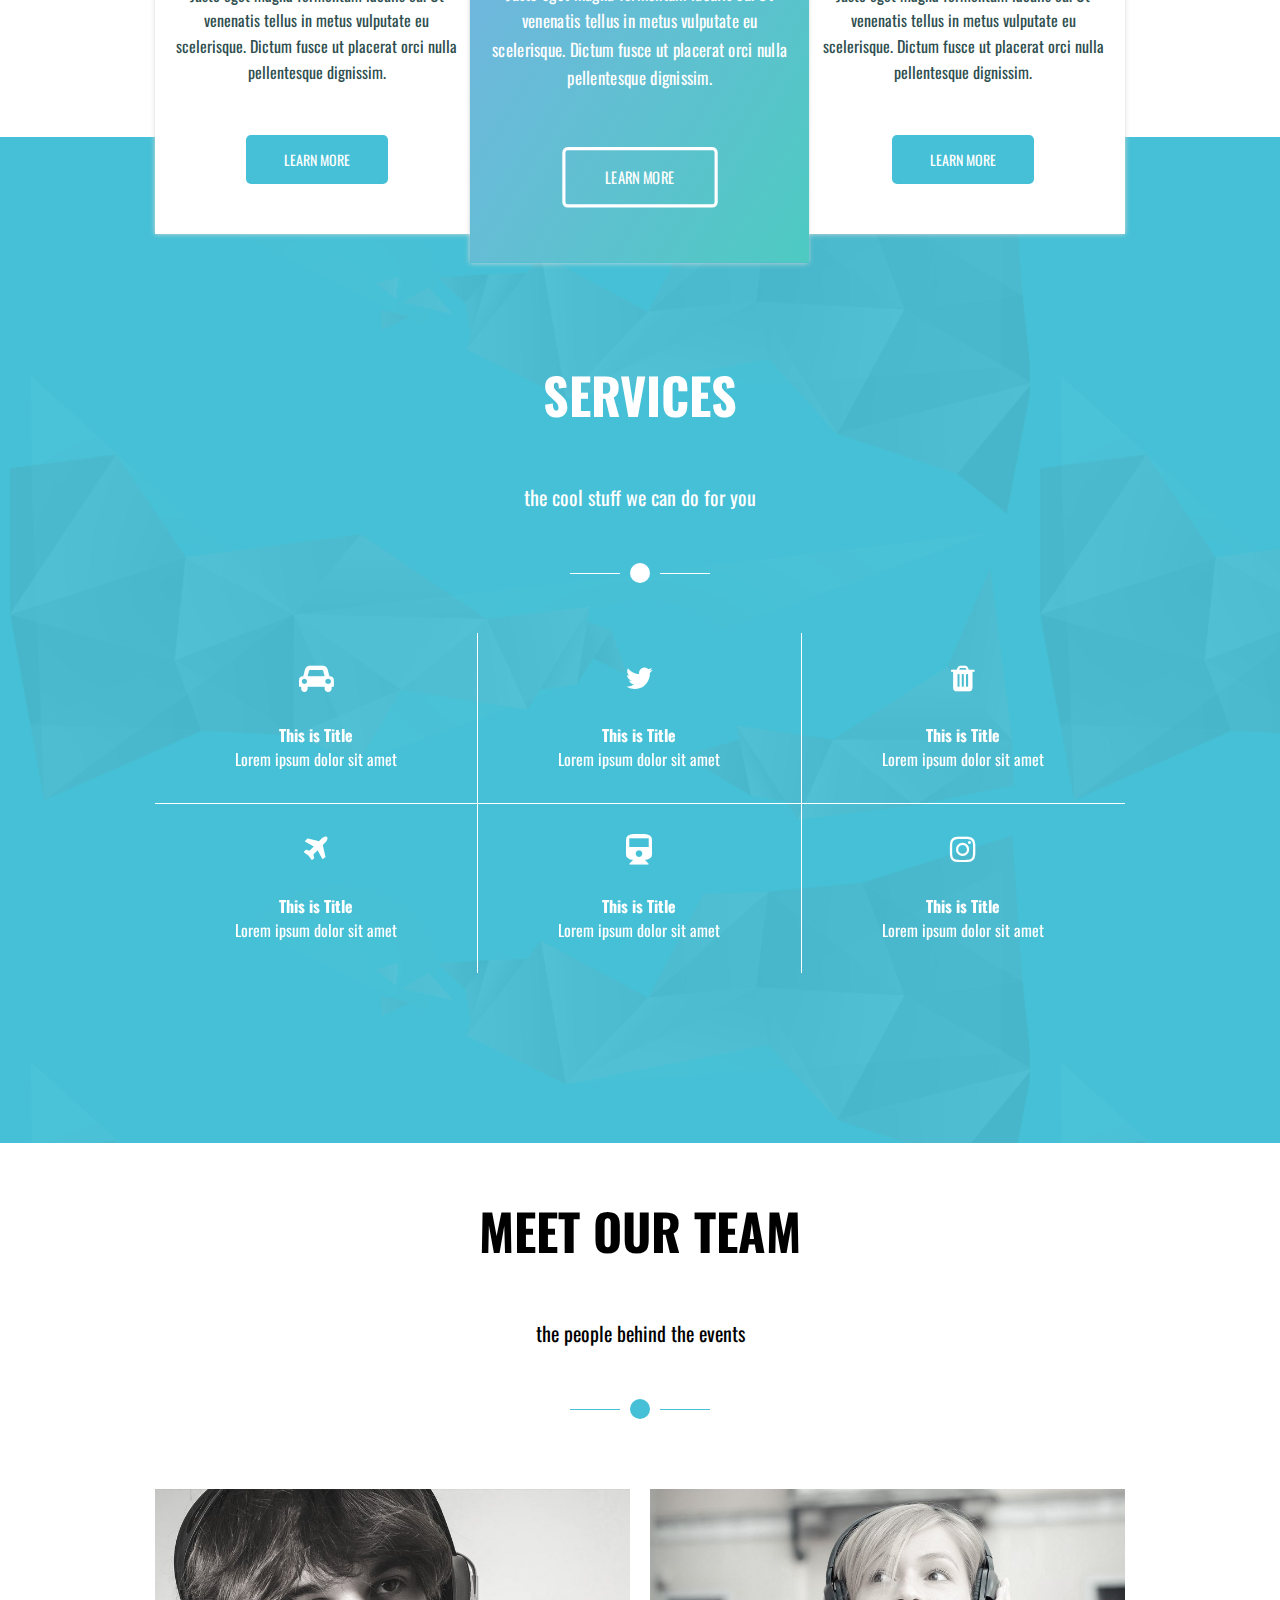
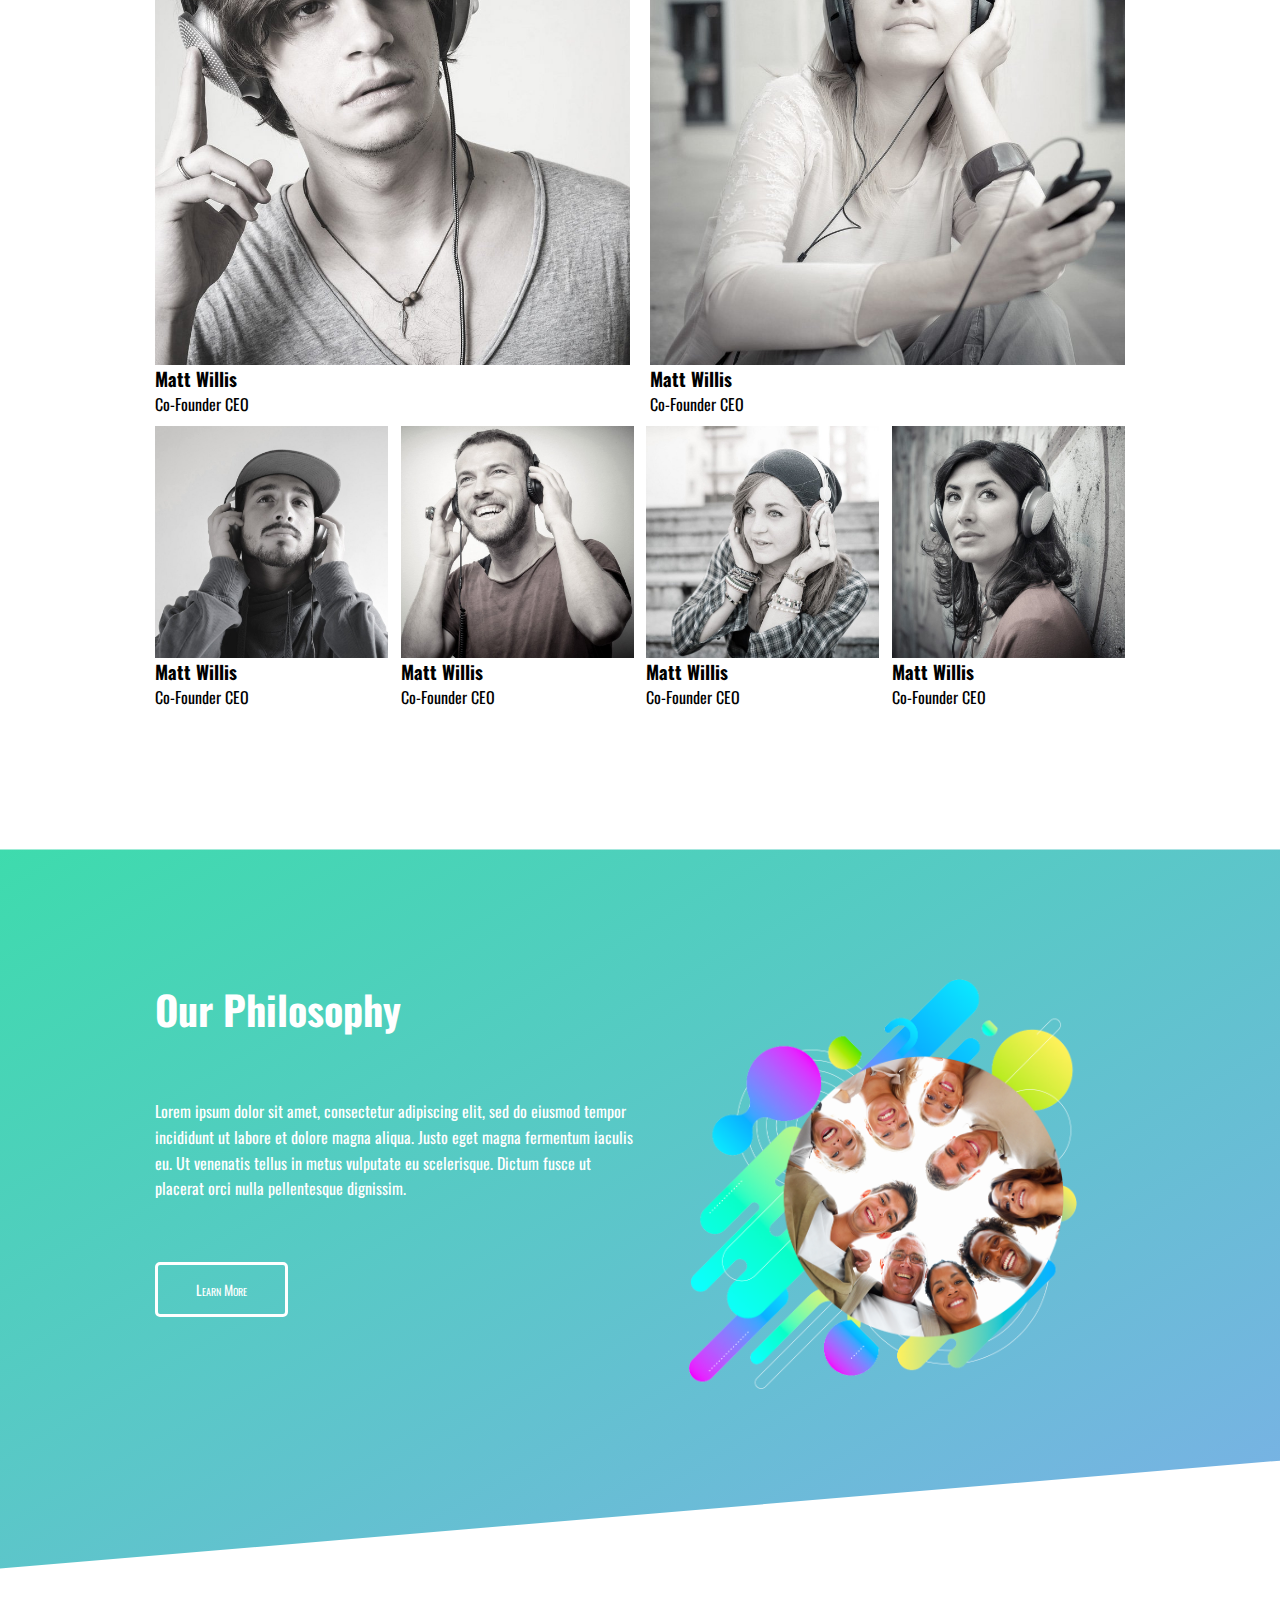
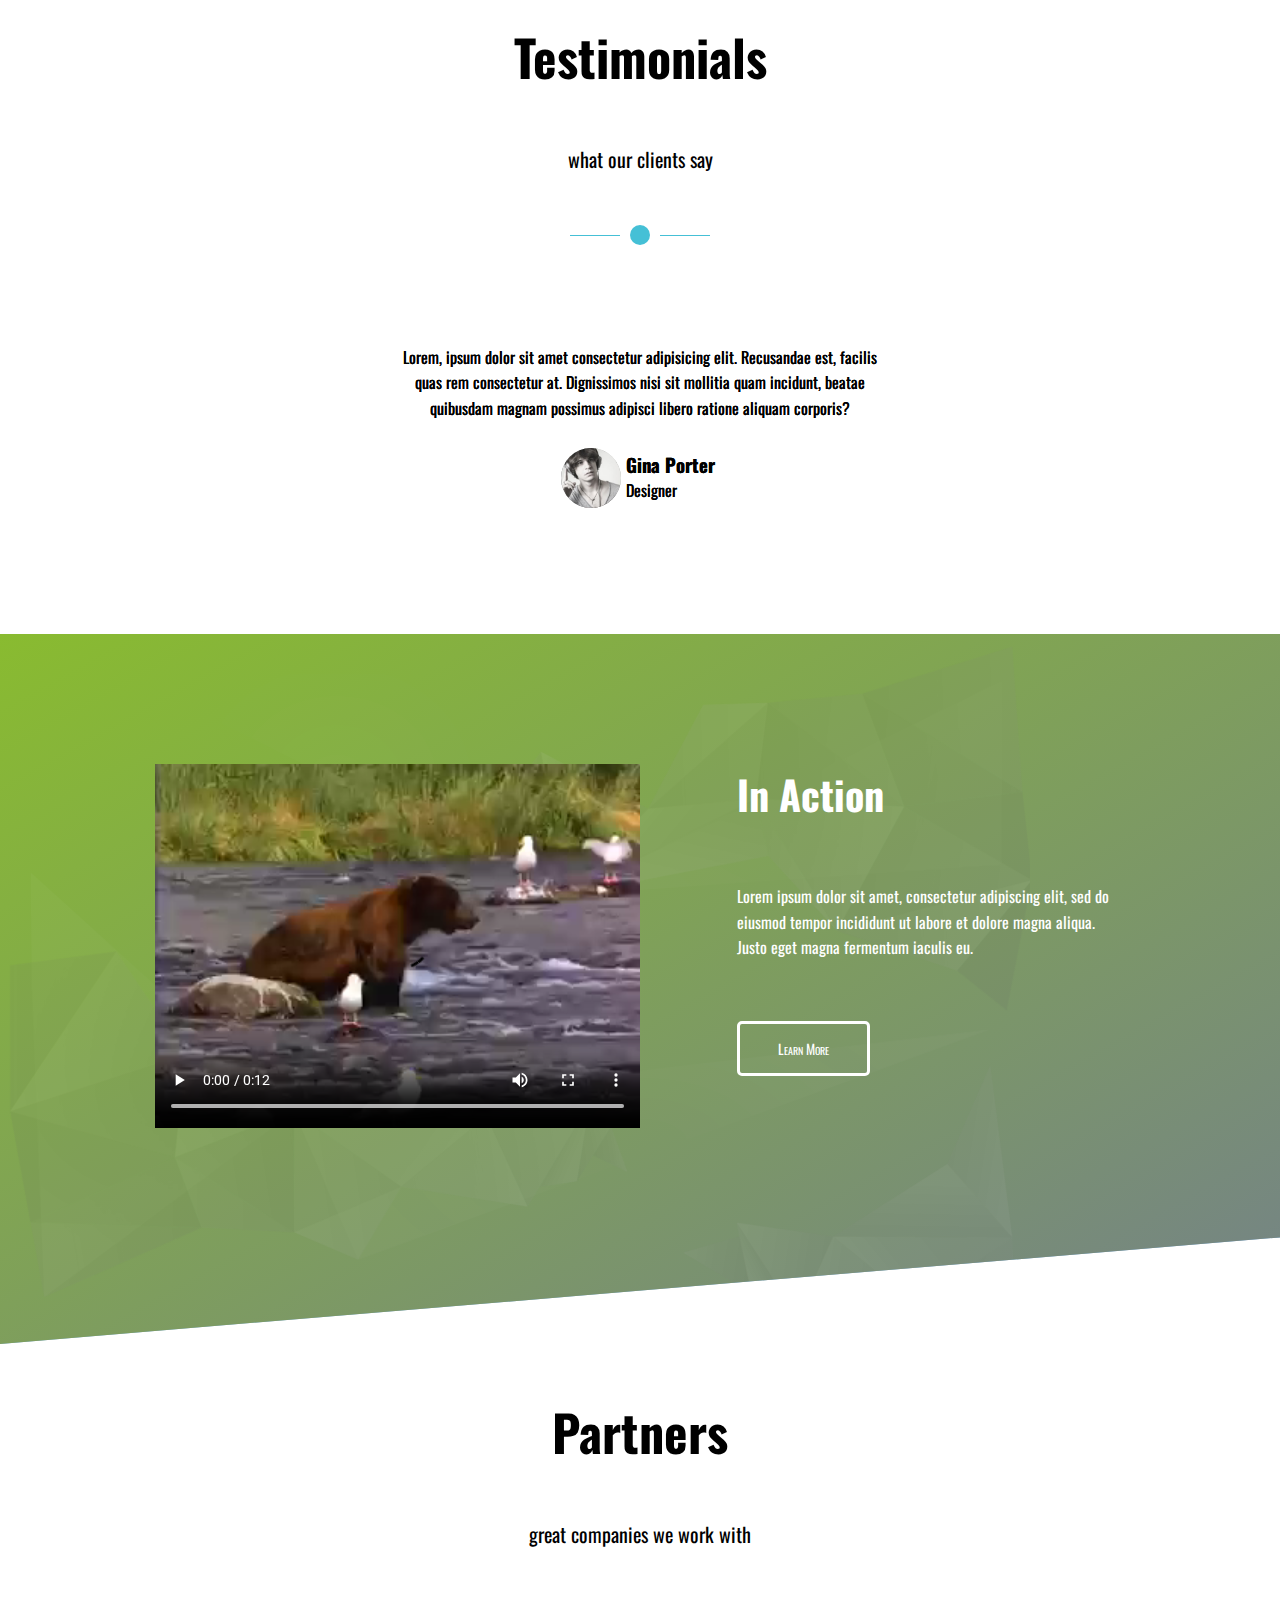
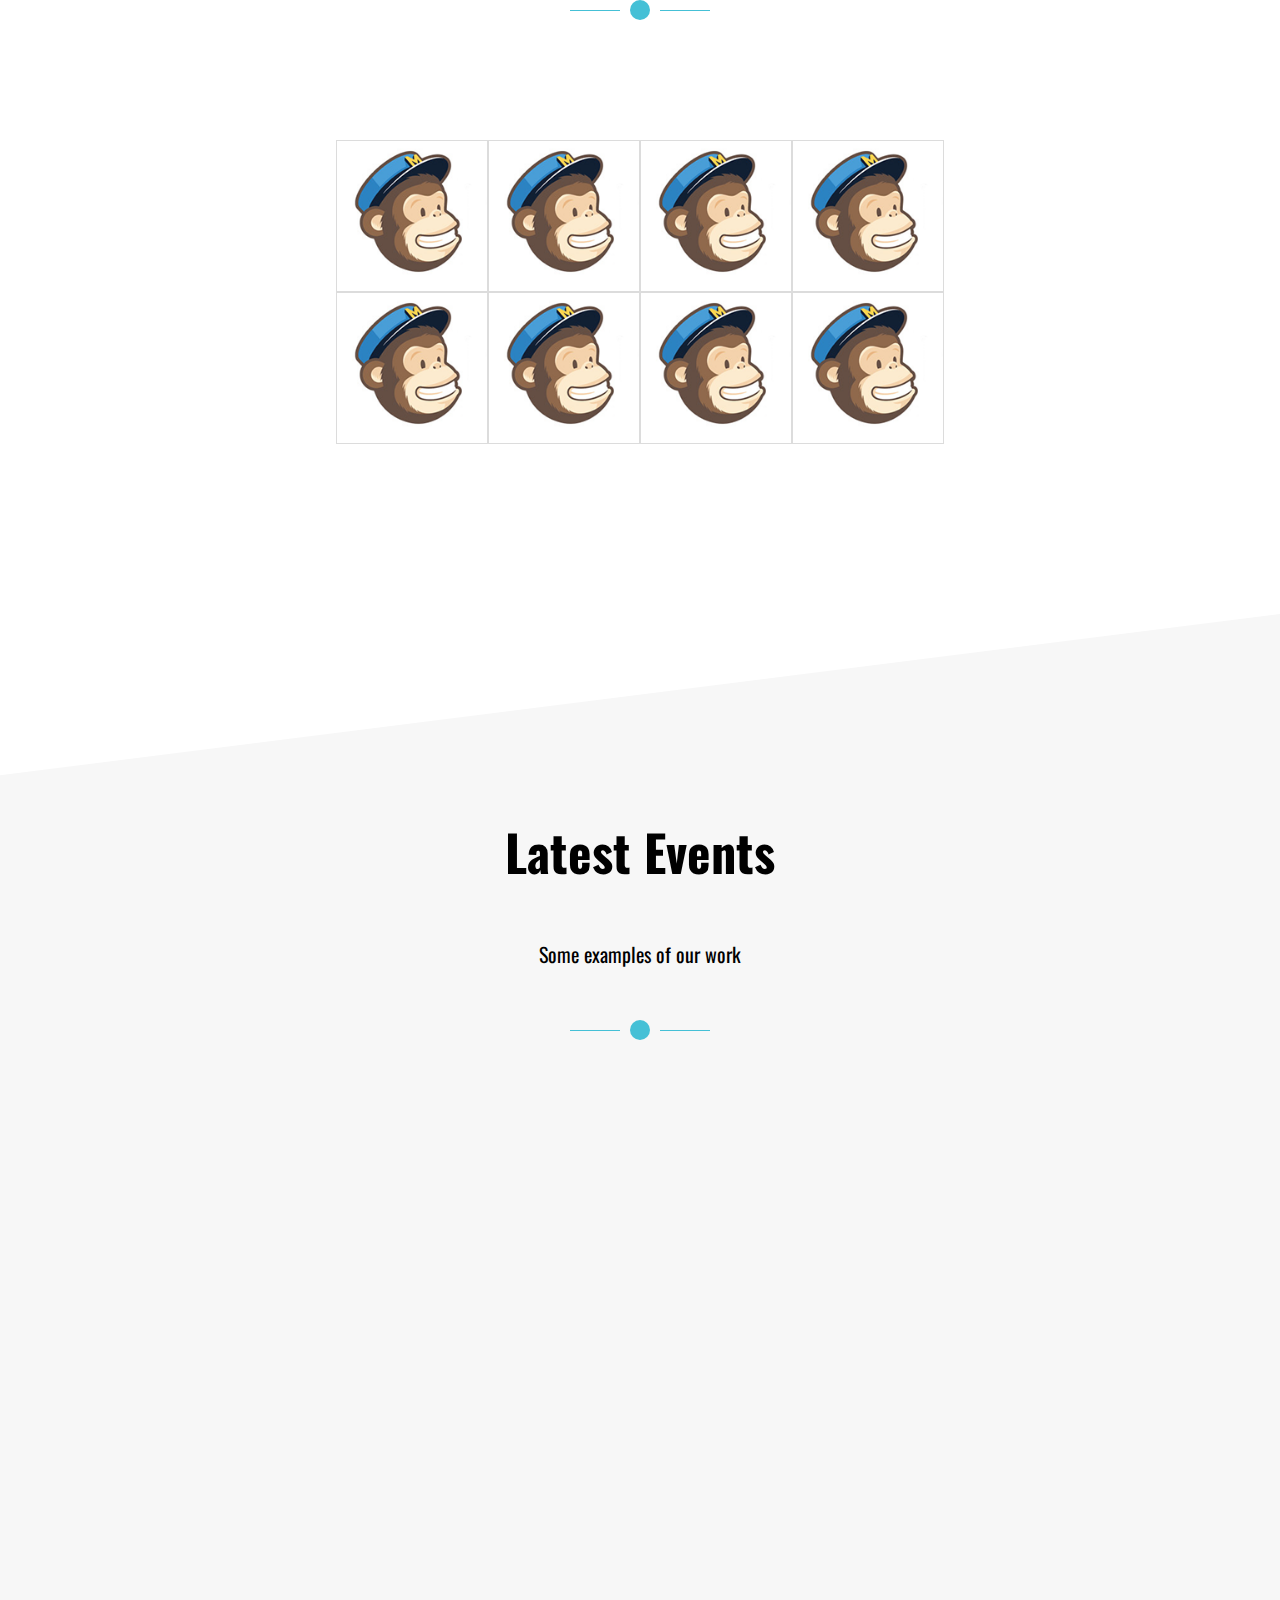
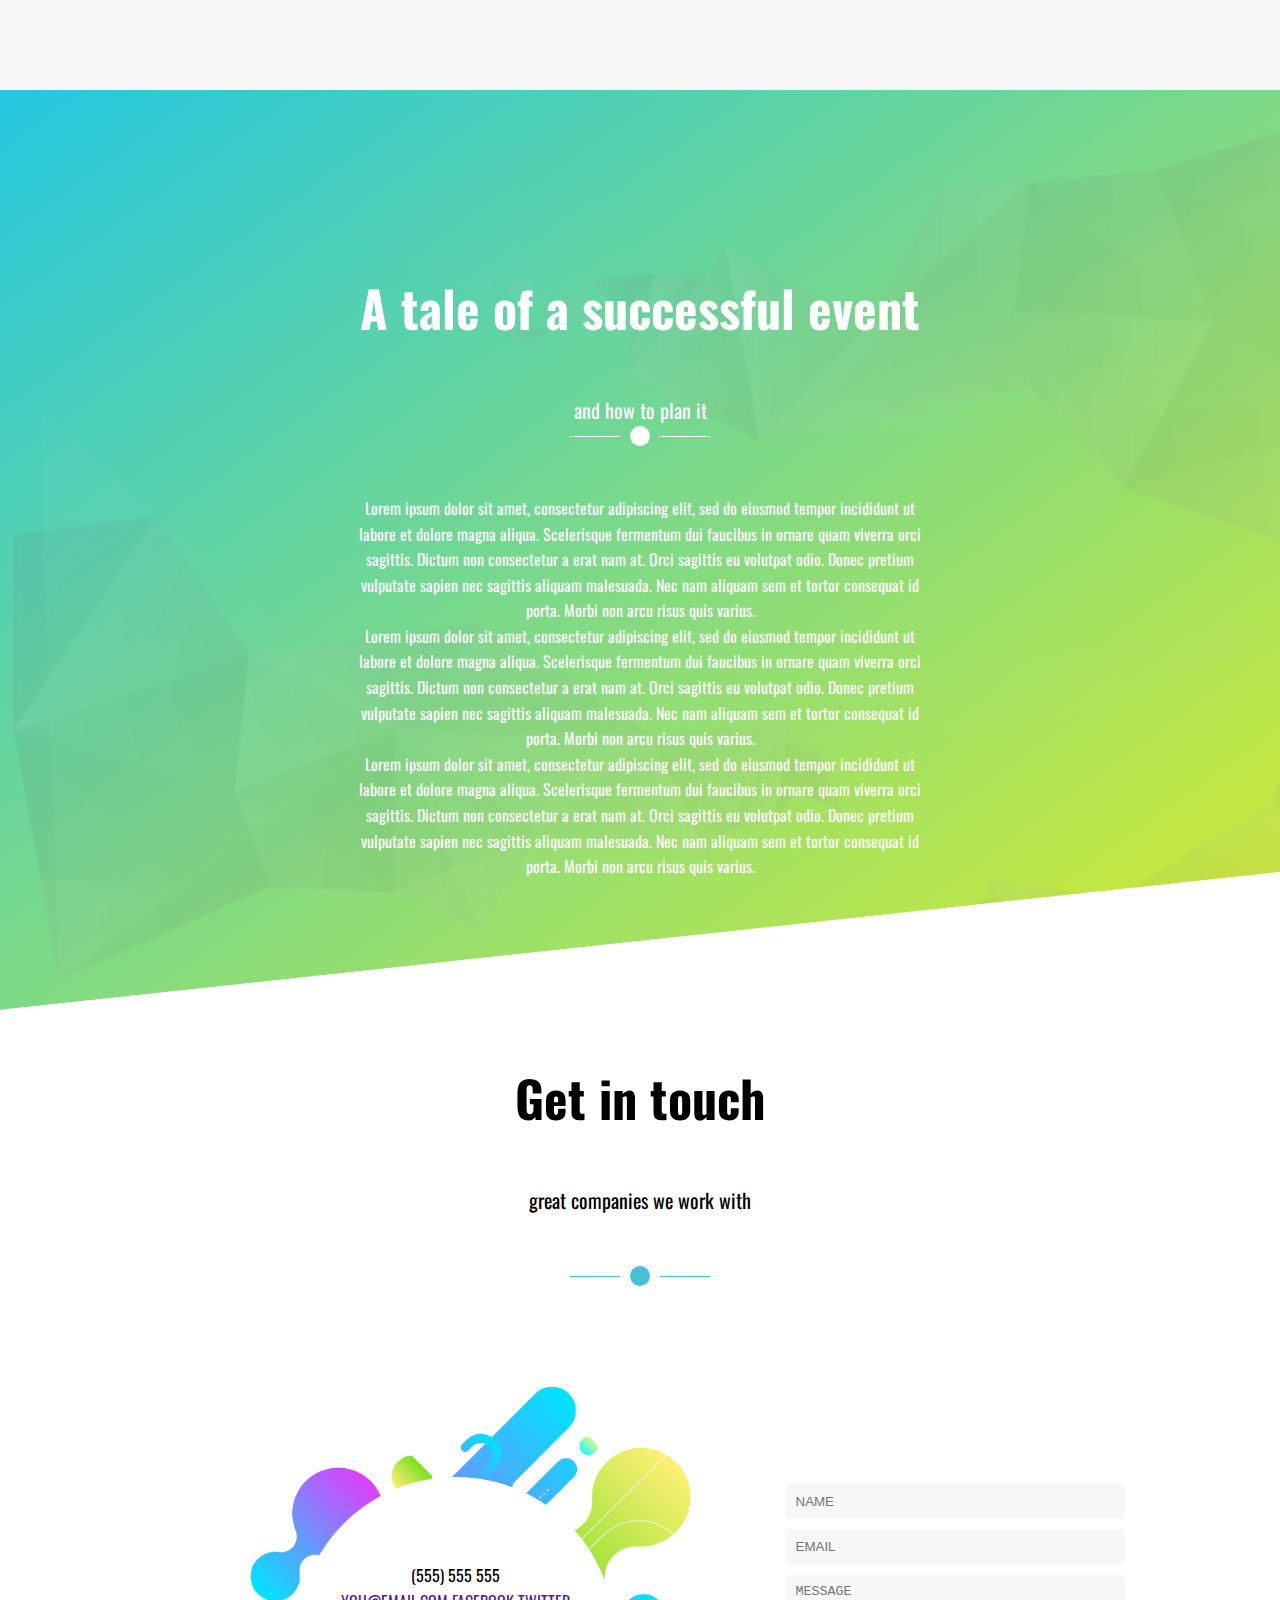
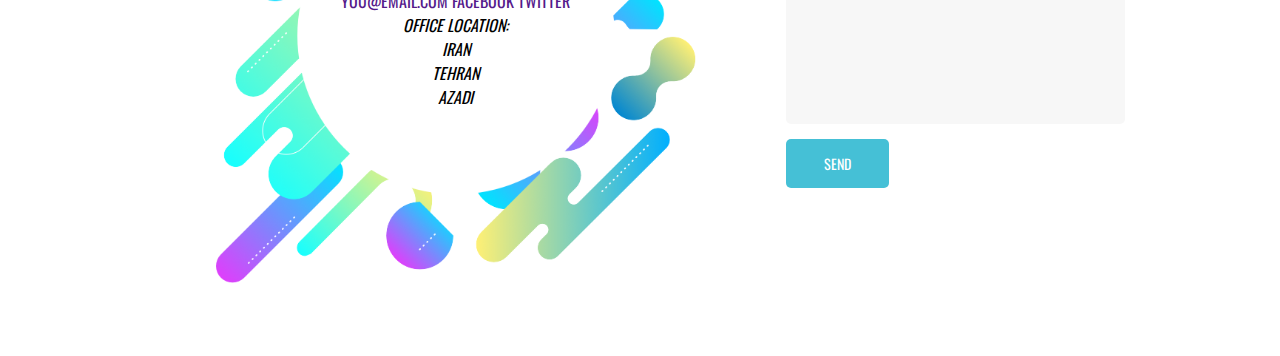
<file: enfold.html>
<!DOCTYPE html>
<html lang="en">

<head>
    <meta charset="UTF-8" />
    <meta name="viewport" content="width=device-width, initial-scale=1.0" />
    <title>Enfold</title>
    <link rel="preconnect" href="https://fonts.gstatic.com" />
    <link href="https://fonts.googleapis.com/css2?family=Roboto&display=swap" rel="stylesheet" />

    <link href="https://fonts.googleapis.com/css2?family=Oswald:wght@300&display=swap" rel="stylesheet" />
    <link rel="stylesheet" href="https://stackpath.bootstrapcdn.com/font-awesome/4.7.0/css/font-awesome.min.css" />
    <link rel="stylesheet" href="css/enfold.css" />
</head>


<body>

    <!-- NAV AND HERO -->

    <header id="header">

        <nav class="nav">
            <div class="navContent container">
                <div class="logo">
                    <img src="images/logo.png">
                </div>
                <ul class="navMenu">
                    <li>
                        <a href="">WORK</a>
                    </li>
                    <li>
                        <a href="">SERVICES</a>
                    </li>
                    <li>
                        <a href="">TEAM</a>
                    </li>
                    <li>
                        <a href="">PHILOSOPHY</a>
                    </li>
                    <li>
                        <a href="">PORTFOLIO</a>
                    </li>
                    <li>
                        <a href="">CONTACT</a>
                    </li>
                </ul>
                <div class="menu-bars">
                    <i class="fa fa-bars"></i>
                </div>
            </div>
        </nav>


        <div class="hero">
            <div class="heroContent">
                <h1> A Full-Service Event Agency </h1>
                <h2>we truly think of everything </h2>

            </div>


        </div>
        <a href="#works"> <i href="" class="fa fa-chevron-down"></i></a>




    </header>

    <!-- MAIN -->

    <main>

        <div id="works" class="container">

            <section class="mainSection">
                <h2>What we are passionate about
                </h2>
                <p>is were we can help you
                </p>
                <div class="circle"></div>


            </section>
        </div>

        </div>

        <!-- WORKS -->

        <div class="works-wrapper container">

            <section class="workSection">
                <h3>ABC OF STRATEGY
                </h3>
                <p>Lorem ipsum dolor sit amet, consectetur adipiscing elit, sed do eiusmod tempor incididunt ut labore et dolore magna aliqua. Justo eget magna fermentum iaculis eu. Ut venenatis tellus in metus vulputate eu scelerisque. Dictum fusce ut placerat
                    orci nulla pellentesque dignissim.</p>

                <a href="" class="btn btnPimary">LEARN MORE</a>

            </section>
            <section class="workSection workSectionMid">
                <h3>AWARD WINNING MARKETING

                </h3>
                <p>Lorem ipsum dolor sit amet, consectetur adipiscing elit, sed do eiusmod tempor incididunt ut labore et dolore magna aliqua. Justo eget magna fermentum iaculis eu. Ut venenatis tellus in metus vulputate eu scelerisque. Dictum fusce ut placerat
                    orci nulla pellentesque dignissim.</p>

                <a href="" class="btn btnOutline">LEARN MORE</a>
            </section>
            <section class="workSection">
                <h3>DESIGN & PRODUCTION


                </h3>
                <p>Lorem ipsum dolor sit amet, consectetur adipiscing elit, sed do eiusmod tempor incididunt ut labore et dolore magna aliqua. Justo eget magna fermentum iaculis eu. Ut venenatis tellus in metus vulputate eu scelerisque. Dictum fusce ut placerat
                    orci nulla pellentesque dignissim.</p>

                <a href="" class="btn btnPimary">LEARN MORE</a>
            </section>
        </div>

        <!-- SERVICES -->
        <div class="servicesWrapper">
            <div id="services">

                <section class="mainSection">
                    <h2>SERVICES

                    </h2>
                    <p>the cool stuff we can do for you
                    </p>
                    <div class="circle"></div>
                </section>

                <div class="servicesTable container">
                    <div class="servicesBox">
                        <div class="servicesBoxFront">
                            <i class="fa fa-car"></i>
                            <h4> This is Title</h4>
                            <p>Lorem ipsum dolor sit amet</p>
                        </div>
                        <div class="servicesBoxBack">

                            <p>Lorem ipsum dolor sit, amet consectetur adipisicing elit. Quia odit alias perspiciatis aut laudantium!</p>
                        </div>

                    </div>

                    <div class="servicesBox">
                        <div class="servicesBoxFront">
                            <i class="fa fa-twitter"></i>
                            <h4> This is Title</h4>
                            <p>Lorem ipsum dolor sit amet</p>
                        </div>
                        <div class="servicesBoxBack">

                            <p>Lorem ipsum dolor sit, amet consectetur adipisicing elit. Quia odit alias perspiciatis aut laudantium!</p>
                        </div>

                    </div>
                    <div class="servicesBox">
                        <div class="servicesBoxFront">
                            <i class="fa fa-trash"></i>
                            <h4> This is Title</h4>
                            <p>Lorem ipsum dolor sit amet</p>
                        </div>
                        <div class="servicesBoxBack">

                            <p>Lorem ipsum dolor sit, amet consectetur adipisicing elit. Quia odit alias perspiciatis aut laudantium!</p>
                        </div>

                    </div>
                    <div class="servicesBox">
                        <div class="servicesBoxFront">
                            <i class="fa fa-plane"></i>
                            <h4> This is Title</h4>
                            <p>Lorem ipsum dolor sit amet</p>
                        </div>
                        <div class="servicesBoxBack">

                            <p>Lorem ipsum dolor sit, amet consectetur adipisicing elit. Quia odit alias perspiciatis aut laudantium!</p>
                        </div>

                    </div>
                    <div class="servicesBox">
                        <div class="servicesBoxFront">
                            <i class="fa fa-train"></i>
                            <h4> This is Title</h4>
                            <p>Lorem ipsum dolor sit amet</p>
                        </div>
                        <div class="servicesBoxBack">

                            <p>Lorem ipsum dolor sit, amet consectetur adipisicing elit. Quia odit alias perspiciatis aut laudantium!</p>
                        </div>

                    </div>
                    <div class="servicesBox">
                        <div class="servicesBoxFront">
                            <i class="fa fa-instagram"></i>
                            <h4> This is Title</h4>
                            <p>Lorem ipsum dolor sit amet</p>
                        </div>
                        <div class="servicesBoxBack">

                            <p>Lorem ipsum dolor sit, amet consectetur adipisicing elit. Quia odit alias perspiciatis aut laudantium!</p>
                        </div>

                    </div>


                </div>
            </div>
        </div>
        <!-- OUR TEAM -->
        <div id="team">

            <section class="mainSection">
                <h2>MEET OUR TEAM

                </h2>
                <p>the people behind the events
                </p>
                <div class="circle"></div>
            </section>

            <div class="teamMembers container">


                <figure class="teamMember">
                    <div class="figImg figHover">
                        <img src="images/desat-boy-m10.jpg" alt="">

                        <div class="memberSocials">
                            <a href="" data-social="I do tweet"><i class="fa fa-skype"></i></a>
                        </div>
                    </div>


                    <figcaption>
                        <h3>Matt Willis</h3>
                        Co-Founder CEO
                    </figcaption>
                </figure>
                <figure class="teamMember">
                    <div class="figImg">
                        <img src="images/3.jpg" alt="">
                    </div>
                    <figcaption>
                        <h3>Matt Willis</h3>
                        Co-Founder CEO
                    </figcaption>
                </figure>
                <figure class="teamMember">
                    <div class="figImg figHover">
                        <img src="images/1.jpg" alt="">
                        <div class="memberSocials">
                            <a href="" data-social="FACEBOOK"><i class="fa fa-facebook"></i></a>
                        </div>
                    </div>
                    <figcaption>
                        <h3>Matt Willis</h3>
                        Co-Founder CEO
                    </figcaption>
                </figure>
                <figure class="teamMember">
                    <div class="figImg figHover">
                        <img src="images/2.jpg" alt="">
                        <div class="memberSocials">
                            <a href="" data-social="FACEBOOK"><i class="fa fa-facebook"></i></a>
                        </div>
                    </div>
                    <figcaption>
                        <h3>Matt Willis</h3>
                        Co-Founder CEO
                    </figcaption>
                </figure>
                <figure class="teamMember">
                    <div class="figImg figHover">
                        <img src="images/4.jpg" alt="">
                        <div class="memberSocials">
                            <a href="" data-social="FACEBOOK"><i class="fa fa-facebook"></i></a>
                            <a href="" data-social="INSTAGRAM"><i class="fa fa-instagram"></i></a>
                            <a href="" data-social="FA-TWITTER"><i class="fa fa-twitter"></i></a>
                        </div>
                    </div>
                    <figcaption>
                        <h3>Matt Willis</h3>
                        Co-Founder CEO
                    </figcaption>
                </figure>
                <figure class="teamMember">
                    <div class="figImg">
                        <img src="images/5.jpg" alt="">
                        <div class="memberSocials">


                        </div>
                    </div>
                    <figcaption>
                        <h3>Matt Willis</h3>
                        Co-Founder CEO
                    </figcaption>
                </figure>
            </div>


        </div>

        <!-- PHILOSOPHY -->

        <div class="philosophy">
            <div class="container">
                <div class="philoSection">
                    <section class="philoContent">
                        <h2>Our Philosophy
                        </h2>
                        <p>Lorem ipsum dolor sit amet, consectetur adipiscing elit, sed do eiusmod tempor incididunt ut labore et dolore magna aliqua. Justo eget magna fermentum iaculis eu. Ut venenatis tellus in metus vulputate eu scelerisque. Dictum fusce
                            ut placerat orci nulla pellentesque dignissim.

                        </p>
                        <a href="" class="btn btnOutline">Learn More</a>
                    </section>
                    <div class="philoImg">
                        <img src="images/backdrop-team.png">

                    </div>

                </div>

            </div>

        </div>


        <!-- CLIENTS -->

        <div id="ourclients">
            <div class="container">
                <section class="mainSection">
                    <h2>Testimonials

                    </h2>
                    <p>what our clients say</p>
                    <div class="circle"></div>


                </section>

                <div class="clients">
                    <div class="clientSay clientSay1 ">

                        <p>Lorem, ipsum dolor sit amet consectetur adipisicing elit. Recusandae est, facilis quas rem consectetur at. Dignissimos nisi sit mollitia quam incidunt, beatae quibusdam magnam possimus adipisci libero ratione aliquam corporis?

                        </p>
                        <div class="clientName">
                            <div class="clientImg">
                                <img src="images/desat-girl-m13-180x180.jpg">
                            </div>
                            <div class="namePosition">
                                <h3>Gina Porter
                                </h3>
                                <p>Designer</p>
                            </div>
                        </div>

                    </div>

                    <div class="clientSay clientSay2">

                        <p>Lorem, ipsum dolor sit amet consectetur adipisicing elit. Recusandae est, facilis quas rem consectetur at. Dignissimos nisi sit mollitia quam incidunt, beatae quibusdam magnam possimus adipisci libero ratione aliquam corporis?

                        </p>
                        <div class="clientName">
                            <div class="clientImg">
                                <img src="images/desat-boy-m10-180x180.jpg">
                            </div>
                            <div class="namePosition">
                                <h3>Gina Porter
                                </h3>
                                <p>Designer</p>
                            </div>
                        </div>

                    </div>
                </div>
            </div>
        </div>
        <!-- VIDEO -->

        <div class="videoSection">

            <div class="container">
                <div class="videoWrapper">
                    <div class="video">
                        <div class="videoInner">
                            <video controls>
                                <source src="video/movie.mp4" type="video/mp4" />
                                Your browser does not support the video tag.
                              </video>
                        </div>

                    </div>

                    <section class="videoContent">
                        <h2>In Action

                        </h2>
                        <p>Lorem ipsum dolor sit amet, consectetur adipiscing elit, sed do eiusmod tempor incididunt ut labore et dolore magna aliqua. Justo eget magna fermentum iaculis eu.
                        </p>
                        <a href="" class="btn btnOutline">Learn More</a>
                    </section>


                </div>

            </div>

        </div>

        <!-- PARTNERS -->

        <div id="partners">
            <div class="container">
                <section class="mainSection">
                    <h2>Partners

                    </h2>
                    <p>great companies we work with</p>
                    <div class="circle"></div>
                    <div class="partnerWrapper">
                        <div class="anyPartner">
                            <img src="images/mailchimp-mini.png">
                        </div>
                        <div class="anyPartner">
                            <img src="images/mailchimp-mini.png">
                        </div>
                        <div class="anyPartner">
                            <img src="images/mailchimp-mini.png">
                        </div>
                        <div class="anyPartner">
                            <img src="images/mailchimp-mini.png">
                        </div>
                        <div class="anyPartner">
                            <img src="images/mailchimp-mini.png">
                        </div>
                        <div class="anyPartner">
                            <img src="images/mailchimp-mini.png">
                        </div>
                        <div class="anyPartner">
                            <img src="images/mailchimp-mini.png">
                        </div>
                        <div class="anyPartner">
                            <img src="images/mailchimp-mini.png">
                        </div>


                    </div>


                </section>


            </div>
        </div>

        <!-- EVENTS -->
        <div class="eventWrapper">
            <section class="mainSection">
                <h2>Latest Events
                </h2>
                <p>Some examples of our work
                </p>
                <div class="circle"></div>
            </section>
            <div class="eventSamples">
                <div class="anyEvent">
                    <a href=""> <img src="images/events-1-705x470.jpg"> </a>
                    <div class="eventDescription">

                        <h3>This event</h3>
                        <p>
                            Lorem ipsum dolor sit amet consectetur adipisicing elit. Facilis ipsa
                        </p>
                    </div>
                </div>
                <div class="anyEvent">
                    <a href=""> <img src="images/events-2-705x470.jpg"> </a>
                    <div class="eventDescription">
                        <h3>This event</h3>
                        <p>
                            Lorem ipsum dolor sit amet consectetur adipisicing elit. Facilis ipsa
                        </p>
                    </div>
                </div>
                <div class="anyEvent">
                    <a href=""> <img src="images/events-3-705x470.jpg"> </a>
                    <div class="eventDescription">
                        <h3>This event</h3>
                        <p>
                            Lorem ipsum dolor sit amet consectetur adipisicing elit. Facilis ipsa
                        </p>
                    </div>
                </div>
                <div class="anyEvent">
                    <a href=""> <img src="images/events-4-705x470.jpg"> </a>
                    <div class="eventDescription">
                        <h3>This event</h3>
                        <p>
                            Lorem ipsum dolor sit amet consectetur adipisicing elit. Facilis ipsa
                        </p>
                    </div>
                </div>
                <div class="anyEvent">
                    <a href=""> <img src="images/events-5-705x470.jpg"> </a>
                    <div class="eventDescription">
                        <h3>This event</h3>
                        <p>
                            Lorem ipsum dolor sit amet consectetur adipisicing elit. Facilis ipsa
                        </p>
                    </div>
                </div>
                <div class="anyEvent">
                    <a href=""> <img src="images/events-6-705x470.jpg"> </a>
                    <div class="eventDescription">
                        <h3>This event</h3>
                        <p>
                            Lorem ipsum dolor sit amet consectetur adipisicing elit. Facilis ipsa
                        </p>
                    </div>
                </div>
                <div class="anyEvent">
                    <a href=""> <img src="images/events-7-705x470.jpg"> </a>
                    <div class="eventDescription">
                        <h3>This event</h3>
                        <p>
                            Lorem ipsum dolor sit amet consectetur adipisicing elit. Facilis ipsa
                        </p>
                    </div>

                </div>
                <div class="anyEvent">
                    <a href=""> <img src="images/events-8-705x470.jpg"> </a>
                    <div class="eventDescription">
                        <h3>This event</h3>
                        <p>
                            Lorem ipsum dolor sit amet consectetur adipisicing elit. Facilis ipsa
                        </p>
                    </div>

                </div>
            </div>
        </div>







        <!-- TALE -->


        <div class="taleWrapper">
            <section class="mainSection">

                <h2>A tale of a successful event
                </h2>
                <p>and how to plan it
                </p>
                <div class="circle"></div>
            </section>
            <div class="container">
                <div class="taleWrapperContent">
                    <p>Lorem ipsum dolor sit amet, consectetur adipiscing elit, sed do eiusmod tempor incididunt ut labore et dolore magna aliqua. Scelerisque fermentum dui faucibus in ornare quam viverra orci sagittis. Dictum non consectetur a erat nam
                        at. Orci sagittis eu volutpat odio. Donec pretium vulputate sapien nec sagittis aliquam malesuada. Nec nam aliquam sem et tortor consequat id porta. Morbi non arcu risus quis varius.

                    </p>
                    <p>Lorem ipsum dolor sit amet, consectetur adipiscing elit, sed do eiusmod tempor incididunt ut labore et dolore magna aliqua. Scelerisque fermentum dui faucibus in ornare quam viverra orci sagittis. Dictum non consectetur a erat nam
                        at. Orci sagittis eu volutpat odio. Donec pretium vulputate sapien nec sagittis aliquam malesuada. Nec nam aliquam sem et tortor consequat id porta. Morbi non arcu risus quis varius.

                    </p>
                    <p>Lorem ipsum dolor sit amet, consectetur adipiscing elit, sed do eiusmod tempor incididunt ut labore et dolore magna aliqua. Scelerisque fermentum dui faucibus in ornare quam viverra orci sagittis. Dictum non consectetur a erat nam
                        at. Orci sagittis eu volutpat odio. Donec pretium vulputate sapien nec sagittis aliquam malesuada. Nec nam aliquam sem et tortor consequat id porta. Morbi non arcu risus quis varius.

                    </p>
                </div>



            </div>
        </div>



        <!-- IN TOUCH -->

        <div id="inTouch">
            <div class="container">
                <section class="mainSection">
                    <h2>Get in touch

                    </h2>
                    <p>great companies we work with</p>
                    <div class="circle"></div>

                </section>
                <div class="intouchWrapper">
                    <div class="intouchContent">
                        <div>
                            <p>(555) 555 555</p>
                            <a href="">YOU@EMAIL.COM </a>
                            <a href="">FACEBOOK</a>
                            <a href="">TWITTER</a>
                            <address>
                  OFFICE LOCATION: <br />
                  IRAN <br />
                  TEHRAN <br />
                  AZADI
                </address>
                        </div>
                    </div>
                    <div class="intouchForm">
                        <form>
                            <input placeholder="NAME">
                            <input placeholder="EMAIL">
                            <textarea placeholder="MESSAGE"></textarea>

                        </form>
                        <a href="" class="btn btnPimary">SEND</a>
                    </div>

                </div>


            </div>
        </div>

        </div>







    </main>
    <footer>

    </footer>
    <script>
        const eventsGallery = document.querySelector(".eventSamples");
        const allEvents = document.querySelectorAll(".eventSamples a");
        window.addEventListener("scroll", function() {
            if (window.scrollY > eventsGallery.offsetTop - 300) {
                for (var i = 0; i < allEvents.length; i++) {
                    allEvents[i].classList.add("add-flip");
                }
            }
        });
    </script>


</body>

</html>
</file>
<file: css/enfold.css>
*,
*::before,
*::after {
    margin: 0;
    padding: 0;
    box-sizing: border-box;
}


/* font-family: 'Roboto', sans-serif; */

html {
    scroll-behavior: smooth;
}

body {
    font-family: "Oswald", sans-serif;
    /* color: #333; */
}

:root {
    --primary-color: #45c0d6;
    --secondary-color: #fb4d4d;
}

img {
    width: 100%;
    display: block;
}

a {
    text-decoration: none;
}

ul,
li {
    list-style: none;
}

p {
    line-height: 1.6em;
}

.container {
    max-width: 1000px;
    padding: 0 15px;
    margin: 0 auto;
}

@media (min-width: 1300px) {
    .container {
        max-width: 1200px;
    }
}

.btn {
    display: inline-flex;
    padding: 14px 38px;
    border-radius: 5px;
    font-size: 14px;
    font-variant: small-caps;
}

.btnPimary {
    background-color: var(--primary-color);
    color: white;
}

.btn:hover {
    opacity: 0.8;
}

.btnOutline {
    background-color: var(--primary-color);
    color: white;
    border: 3px solid white;
    background-color: transparent;
}


/* <!-- NAV AND HERO -->
 */

#header {
    position: relative;
}

.nav {
    position: absolute;
    top: 0;
    left: 0;
    z-index: 5;
    width: 100%;
}

.navContent {
    display: flex;
    justify-content: space-between;
}

.logo {
    width: 250px;
}

.logo>img {
    width: 100%;
    display: block;
}

.navMenu {
    display: flex;
    align-items: center;
}

.navMenu>li {
    margin-left: 10px;
}

.navMenu>li:first-child {
    margin-left: 0px;
}

.navMenu>li>a {
    color: white;
}

.navMenu>li>a:hover {
    color: rgba(255, 255, 255, 0.5);
}

.menu-bars {
    font-size: 40px;
    color: white;
    align-items: center;
    display: none;
}

.hero {
    width: 100%;
    height: 100vh;
    background-color: orange;
    clip-path: polygon(0 0, 100% 0, 100% 85%, 0 100%);
    background: url("../images/hero-pattern.png"), linear-gradient(to bottom right, #5a72fc, #fb4d4d);
    display: flex;
    align-items: center;
    justify-content: center;
    color: white;
    text-align: center;
}

.heroContent {
    display: flex;
    flex-direction: column;
    justify-content: center;
}

.heroContent h1 {
    font-size: 60px;
    color: white;
}


/* .hero h1 {
  margin-bottom: 40px;
  position: relative;
  padding-bottom: 40px;
  font-size: 60px;
} */

.heroContent p {
    font-weight: bold;
    color: white;
    align-self: center;
    margin-top: 60px;
}

.hero h1::after {
    content: "";
    width: 70px;
    height: 1px;
    background-color: white;
    display: block;
    position: absolute;
    top: 100%;
    left: 50%;
    transform: translate(-50%, 0);
}

#header>a>i {
    font-size: 40px;
    position: absolute;
    left: 50%;
    bottom: 0;
    transform: translate(-50%, 0%);
    color: var(--secondary-color);
    animation-name: chevronMove;
    animation-duration: 2s;
    animation-iteration-count: infinite;
}

@keyframes chevronMove {
    from {
        opacity: 1;
        transform: translate(-50%, -100px);
    }
    to {
        opacity: 0;
        transform: translate(-50%, 0);
    }
}


/* MAIN */


/* PASSIONATE SECTION */

.mainSection {
    display: flex;
    flex-direction: column;
    justify-content: center;
    align-items: center;
    margin: 50px 0;
    position: relative;
    text-align: center;
    width: 100%;
}

.mainSection h2 {
    font-size: 50px;
}

.mainSection p {
    margin: 50px 0;
    font-size: 20px;
}

.circle {
    height: 20px;
    width: 20px;
    border-radius: 50%;
    background-color: var(--primary-color);
    position: relative;
}

.circle::after,
.circle::before {
    content: "";
    width: 50px;
    height: 1px;
    background-color: var(--primary-color);
    position: absolute;
    top: 50%;
}

.circle::before {
    left: 0%;
    transform: translate(-120%, 0);
}

.circle::after {
    right: 0%;
    transform: translate(120%, 0);
}


/* WORKS */

.works-wrapper {
    transform: translate(0, 50px);
    display: flex;
    width: 100%;
    margin-top: 100px;
}

.works-wrapper {
    transform: translate(0, 50px);
    display: flex;
    flex-direction: row;
    justify-content: center;
    align-items: center;
    width: 100%;
    margin-top: 100px;
}

.workSection {
    width: 100%;
    padding: 100px 20px 50px;
    display: flex;
    flex-direction: column;
    justify-content: center;
    align-items: center;
    box-shadow: 0 0 5px 0px #d9d9d9;
    background-color: white;
}

.workSectionMid {
    background: linear-gradient(to bottom right, #7bb0e7, #4ecac2);
    color: white;
    transform: scale(1.05, 1.1);
}

.workSection p {
    text-align: center;
    margin: 50px 0;
    color: darkslategray;
}

.workSectionMid>p {
    color: white;
}


/* SERVICES */

.servicesWrapper {
    background: url(../images/hero-pattern.png), var(--primary-color);
    margin-top: -50px;
    padding: 170px 0;
}

#services .mainSection h2 {
    color: white;
}

#services .mainSection p {
    color: white;
}

#services .mainSection .circle {
    background-color: white;
}

#services .mainSection .circle {
    background-color: white;
}

#services .mainSection .circle::after,
#services .mainSection .circle::before {
    content: "";
    width: 50px;
    height: 1px;
    background-color: white;
    position: absolute;
    top: 50%;
}

.servicesTable {
    width: 100%;
    display: flex;
    flex-wrap: wrap;
    justify-content: center;
    align-items: center;
    text-align: center;
    /* margin-bottom: 30px; */
}

.servicesBox {
    width: 33.333%;
    color: white;
    padding: 30px;
    perspective: 1000px;
    transform-style: preserve-3d;
}

.servicesBoxFront {
    backface-visibility: hidden;
    transform: rotateY(0deg);
    transition: 0.5s;
}

.servicesBoxFront i {
    font-size: 30px;
    margin-bottom: 30px;
}

.servicesBoxFront h4 {
    margin-bottom: 0px;
    backface-visibility: hidden;
}

.servicesTable .servicesBox:nth-child(1),
.servicesTable .servicesBox:nth-child(2),
.servicesTable .servicesBox:nth-child(3) {
    border-bottom: 1px solid white;
}

.servicesTable .servicesBox:nth-child(1),
.servicesTable .servicesBox:nth-child(2),
.servicesTable .servicesBox:nth-child(4),
.servicesTable .servicesBox:nth-child(5) {
    border-right: 1px solid white;
}

.servicesBoxBack {
    width: 100%;
    height: 100%;
    position: absolute;
    padding: 0 15px;
    top: 0;
    left: 0;
    display: flex;
    justify-content: center;
    align-items: center;
    backface-visibility: hidden;
    transform: rotateY(180deg);
    transition: 0.5s;
}

.servicesBox:hover .servicesBoxBack {
    transform: rotateY(0deg);
}

.servicesBox:hover .servicesBoxFront {
    transform: rotateY(180deg);
}


/* OUR TEAM */

.teamMembers {
    width: 100%;
    display: flex;
    flex-wrap: wrap;
    justify-content: space-between;
    margin-top: 70px;
}

.teamMember {
    width: 24%;
    margin-bottom: 10px;
}

.teamMembers .teamMember:nth-child(1),
.teamMembers .teamMember:nth-child(2) {
    width: 49%;
}

.figImg {
    width: 100%;
    position: relative;
    transition: 2s;
}

.figHover::before {
    content: "";
    display: block;
    position: absolute;
    width: 100%;
    height: 100%;
    top: 0;
    left: 0;
    border: solid 7px black;
    background-color: white;
    opacity: 0;
    transition: 0.5s;
}

.figHover:hover::before {
    opacity: 0.5;
}

.memberSocials {
    position: absolute;
    width: 100%;
    top: 50%;
    display: flex;
    justify-content: center;
}

.memberSocials a {
    width: 30px;
    height: 30px;
    padding: 20px;
    margin: 0 5px;
    display: flex;
    background-color: white;
    justify-content: center;
    align-items: center;
    border-radius: 50%;
    opacity: 0;
    position: relative;
    /* z-index: 33; */
}

.memberSocials a::before {
    content: attr(data-social);
    color: white;
    text-align: center;
    padding: 10px 20px;
    white-space: nowrap;
    display: block;
    background-color: #333;
    position: absolute;
    top: -100%;
    left: 50%;
    transform: translate(-50%, -50%);
    clip-path: polygon(0 0, 100% 0, 100% 85%, 60% 85%, 50% 100%, 40% 85%, 0 85%);
    padding-bottom: 15px;
    opacity: 0;
    transition: 0.5s;
}

.figImg:hover .memberSocials a {
    opacity: 1;
}

.memberSocials a:hover::before {
    opacity: 1;
    transform: translate(-50%, -10%);
}

.memberSocials>a>i {
    margin: 10px;
}


/* PHILOSOPHY */

.philosophy {
    width: 100%;
    padding: 180px 0;
    padding-top: 130px;
    margin-top: 130px;
    background: linear-gradient(to bottom right, #3edbad, #7bb0e7);
    clip-path: polygon(0 0, 100% 0, 100% 85%, 0 100%);
}

.philoSection {
    width: 100%;
    display: flex;
    justify-content: space-between;
}

.philoContent h2 {
    font-size: 40px;
}

.philoContent {
    width: 50%;
    color: white;
}

.philoContent p {
    margin: 60px 0;
}

.philoImg {
    width: 40%;
    margin: 0 auto;
}


/* CLIENTS */

.clients {
    max-width: 500px;
    margin: 100px auto;
    position: relative;
}

.clientSay {
    width: 100%;
}

.clientSay>p {
    text-align: center;
}

.clientName {
    display: flex;
    justify-content: center;
    align-items: center;
}

.clientImg img {
    border-radius: 50%;
    height: 60px;
    width: 60px;
}

.namePosition {
    margin: 30px 0;
    padding: 0 5px;
}

.clientSay1 {
    animation: opacityAnimation 5s infinite;
    /* position: absolute;
    top: 0;
    left: 0;
    width: 100%; */
}

.clientSay2 {
    position: absolute;
    top: 0;
    left: 0;
    width: 100%;
    animation: opacityAnimation 5s infinite reverse;
}

@keyframes opacityAnimation {
    0% {
        opacity: 1;
    }
    48% {
        opacity: 1;
    }
    50% {
        opacity: 0;
    }
    90% {
        opacity: 0;
    }
    100% {
        opacity: 1;
    }
}


/* VIDEO */

.videoSection {
    background-color: #7bb0e7;
    background-repeat: no-repeat;
    background-image: url("../images/hero-pattern.png"), linear-gradient(to bottom right, #89bb30, #748288);
    padding: 180px 0;
    padding-top: 130px;
    clip-path: polygon(0 0, 100% 0, 100% 85%, 0 100%);
}

.videoWrapper {
    width: 100%;
    display: flex;
    flex-wrap: wrap;
    justify-content: space-between;
}

.videoContent h2 {
    font-size: 40px;
}

.videoContent {
    width: 40%;
    color: white;
}

.videoContent p {
    margin: 60px 0;
}

.videoWrapper .video {
    width: 50%;
    height: 400px;
}

video {
    width: 100%;
    display: block;
}


/* PARTNERS */

.partnerWrapper {
    margin-top: 120px;
    margin-bottom: 120px;
    width: 700px;
    display: flex;
    justify-content: center;
    align-items: center;
    flex-wrap: wrap;
}

.anyPartner {
    border: solid 1px gainsboro;
}

.anyPartner img {
    height: 150px;
    width: auto;
}


/* EVENTS */

.eventWrapper {
    padding-top: 150px;
    background: #f7f7f7;
    clip-path: polygon(0 15%, 100% 0, 100% 100%, 0 100%);
}

.eventSamples {
    display: flex;
    width: 100%;
    flex-wrap: wrap;
}

.anyEvent {
    width: 25%;
    overflow: hidden;
    perspective: 1000px;
}

.anyEvent a {
    width: 100%;
    position: relative;
    display: block;
    overflow: hidden;
    transform: rotateX(-90deg);
    height: 100%;
    transition: 0.5s;
}

.anyEvent img {
    width: 100%;
    height: 300px;
    object-fit: cover;
    display: block;
    filter: grayscale();
    transform: scale(1);
    transition: 0.5s;
    /* transform: rotateX(90deg); */
}

.anyEvent img:hover {
    filter: none;
    transform: scale(1.1);
}

.anyEvent:hover a {
    transform: rotateX(0deg);
    transform-origin: center bottom;
    transition: 0.5s;
}

.anyEvent:hover .eventDescription {
    transform-origin: center bottom;
    transition: 0.5s;
}

.eventDescription {
    position: absolute;
    color: white;
    height: 100%;
    width: 100%;
    background-color: rgba(0, 0, 0, 0.329);
    text-align: center;
    display: flex;
    flex-direction: column;
    justify-content: center;
    align-items: center;
    top: 0;
    left: 0;
    transition: 0.5s;
    opacity: 0;
    pointer-events: none;
}

.anyEvent:hover .eventDescription {
    opacity: 1;
}

.add-flip {
    animation: flip 0.5s forwards 1;
}

.eventSamples .anyEvent:nth-child(1) a {
    animation-delay: 0s;
}

.eventSamples .anyEvent:nth-child(2) a {
    animation-delay: 0.2s;
}

.eventSamples .anyEvent:nth-child(3) a {
    animation-delay: 0.3s;
}

.eventSamples .anyEvent:nth-child(4) a {
    animation-delay: 0.4s;
}

.eventSamples .anyEvent:nth-child(5) a {
    animation-delay: 0.5s;
}

.eventSamples .anyEvent:nth-child(6) a {
    animation-delay: 0.6s;
}

.eventSamples .anyEvent:nth-child(7) a {
    animation-delay: 0.7s;
}

.eventSamples .anyEvent:nth-child(8) a {
    animation-delay: 0.8s;
}

@keyframes flip {
    from {
        transform: rotateX(-90deg);
    }
    to {
        transform: rotateX(0deg);
    }
}


/* TALE */

.taleWrapper {
    padding: 130px 0;
    background: url("../images/hero-pattern.png"), linear-gradient(to bottom right, #24c7e0, #d9ec2c), no-repeat;
    background-size: cover;
    width: 100%;
    clip-path: polygon(0 0, 100% 0, 100% 85%, 0 100%);
    color: white;
    display: flex;
    flex-direction: column;
    justify-content: center;
    align-items: center;
    text-align: center;
}

.taleWrapper .circle,
.taleWrapper .circle::after,
.taleWrapper .circle::before {
    background-color: white;
}

.taleWrapper h2 {
    margin-bottom: 50px;
}

.taleWrapper p {
    margin: 0px;
}

.taleWrapperContent {
    padding: 0px 200px;
}


/* IN TOUCH */

.intouchWrapper {
    width: 100%;
    display: flex;
    justify-content: space-between;
    flex-wrap: wrap;
    margin-top: 100px;
    padding-bottom: 70px;
}

.intouchContent {
    width: 62%;
    background: url("../images/backdrop-bg.png") no-repeat center center;
    background-size: contain;
    min-height: 500px;
    display: flex;
    justify-content: center;
    align-items: center;
    text-align: center;
}

.intouchForm {
    width: 35%;
    display: flex;
    flex-direction: column;
    justify-content: center;
    /* align-items: center; */
    text-align: center;
}

.intouchForm a {
    align-self: start;
}

input,
textarea {
    border: none;
    background-color: #f7f7f7;
    border-radius: 5px;
    padding: 10px;
    margin-bottom: 10px;
    width: 100%;
    outline: none;
}

textarea {
    height: 150px;
    resize: none;
}


/* =============RESPONSIVE============ */


/* TABLET SIZE */

@media (max-width: 769px) {
    /* NAV AND HERO  */
    .nav {
        background-color: var(--secondary-color);
    }
    .navMenu {
        display: none;
    }
    .menu-bars {
        display: flex;
    }
    .hero {
        background: url("../images/hero-pattern.png"), linear-gradient(to bottom right, #5a72fc, #fb4d4d);
        width: 100%;
        height: 100vh;
        display: flex;
        justify-content: center;
        align-items: center;
        clip-path: polygon(0 0, 100% 0, 100% 100%, 0 100%);
    }
    /* WORKS */
    .works-wrapper {
        /* transform: translate(0, 50px); */
        display: flex;
        flex-direction: column;
        justify-content: center;
        align-items: center;
        width: 90%;
        margin-top: 100px;
    }
    .workSection {
        width: 100%;
        display: flex;
        flex-direction: column;
        justify-content: center;
        align-items: center;
        box-shadow: 0 0 5px 0px #d9d9d9;
        background-color: white;
    }
    .workSectionMid {
        background: linear-gradient(to bottom right, #7bb0e7, #4ecac2);
        color: white;
    }
    /* SERVICES */
    .servicesBox {
        width: 50%;
    }
    .servicesTable .servicesBox:nth-child(1),
    .servicesTable .servicesBox:nth-child(2),
    .servicesTable .servicesBox:nth-child(3),
    .servicesTable .servicesBox:nth-child(4) {
        border-bottom: 1px solid white;
    }
    .servicesTable .servicesBox:nth-child(1),
    .servicesTable .servicesBox:nth-child(3),
    .servicesTable .servicesBox:nth-child(5) {
        border-right: 1px solid white;
    }
    .servicesTable .servicesBox:nth-child(2),
    .servicesTable .servicesBox:nth-child(4) {
        border-right: none;
    }
    /* PHILOSOPHY */
    .philoSection {
        width: 100%;
        display: flex;
        flex-direction: column;
        /* justify-content: space-between; */
        padding: 0 20px;
    }
    .philoContent {
        width: 100% !important;
        color: white;
    }
    .philoImg {
        margin: 0 auto;
    }
    /* MEMBERS */
    .teamMembers .teamMember:nth-child(1),
    .teamMembers .teamMember:nth-child(2),
    .teamMembers .teamMember:nth-child(3),
    .teamMembers .teamMember:nth-child(4),
    .teamMembers .teamMember:nth-child(5),
    .teamMembers .teamMember:nth-child(6) {
        width: 49%;
    }
    /* VIDEO */
    .videoWrapper {
        width: 100%;
        display: flex;
        flex-direction: column;
        justify-content: center;
        align-items: center;
        /* flex-wrap: wrap; */
    }
    .videoContent {
        width: 100%;
        margin-top: 200px;
        color: white;
    }
    .videoWrapper {
        width: 100%;
        display: flex;
        flex-direction: column;
        flex-wrap: wrap;
    }
    .videoWrapper .video {
        width: 100%;
        height: 400px;
    }
    .videoWrapper .video video {
        width: 100%;
        display: block;
    }
    .videoSection {
        background-color: #7bb0e7;
        background-repeat: no-repeat;
        background-image: url("../images/hero-pattern.png"), linear-gradient(to bottom right, #89bb30, #4dc4fb);
        padding: 180px 0;
        padding-top: 130px;
        clip-path: polygon(0 0, 100% 0, 100% 100%, 0 100%);
    }
    /* EVENT */
    .anyEvent {
        width: 50%;
        overflow: hidden;
        perspective: 1000px;
    }
    /* TALE */
    .taleWrapper p {
        max-width: 500px;
        margin: 50px;
    }
    /* CONTACT */
    .intouchContent {
        width: 100%;
        background: url("../images/backdrop-bg.png") no-repeat center center;
        background-size: contain;
        min-height: 500px;
        display: flex;
        justify-content: center;
        align-items: center;
        text-align: center;
    }
    .intouchForm {
        width: 100%;
        display: flex;
        flex-direction: column;
        justify-content: center;
        /* align-items: center; */
        text-align: center;
    }
}


/* MOBILE SIZE */

@media (max-width: 426px) {
    /* HERO */
    .hero h1 {
        font-size: 30px;
    }
    /* WORKS */
    .works-wrapper {
        /* transform: translate(0, 50px); */
        display: flex;
        flex-direction: column;
        justify-content: center;
        align-items: center;
        width: 100%;
        margin-top: 100px;
    }
    /* SERVICES */
    .servicesBox {
        width: 100%;
    }
    .servicesTable .servicesBox:nth-child(1),
    .servicesTable .servicesBox:nth-child(2),
    .servicesTable .servicesBox:nth-child(3),
    .servicesTable .servicesBox:nth-child(4),
    .servicesTable .servicesBox:nth-child(5) {
        border-bottom: 1px solid white;
    }
    .servicesTable .servicesBox:nth-child(1),
    .servicesTable .servicesBox:nth-child(3),
    .servicesTable .servicesBox:nth-child(5) {
        border-right: none;
    }
    /* MEMBERS */
    .teamMembers .teamMember:nth-child(1),
    .teamMembers .teamMember:nth-child(2),
    .teamMembers .teamMember:nth-child(3),
    .teamMembers .teamMember:nth-child(4),
    .teamMembers .teamMember:nth-child(5),
    .teamMembers .teamMember:nth-child(6) {
        width: 100%;
    }
    /* VIDEO */
    .videoWrapper {
        width: 100%;
        display: flex;
        flex-direction: column;
        justify-content: center;
        align-items: center;
        /* flex-wrap: wrap; */
    }
    .videoContent {
        width: 100%;
        margin-top: -50px;
        color: white;
    }
    .videoWrapper {
        width: 100%;
        display: flex;
        flex-direction: column;
        flex-wrap: wrap;
    }
    .videoWrapper .video {
        width: 100%;
        height: 400px;
    }
    .videoWrapper .video video {
        width: 100%;
        display: block;
    }
    /* EVENTS */
    .anyEvent {
        width: 100%;
        overflow: hidden;
        perspective: 1000px;
    }
    /* TALE */
    .taleWrapperContent {
        padding: 0px;
    }
    /* PARTNERS */
    .partnerWrapper {
        margin-top: 120px;
        margin-bottom: 120px;
        width: 320px;
        display: flex;
        justify-content: center;
        align-items: center;
        flex-wrap: wrap;
    }
    /* CONTACT */
    .intouchContent {
        width: 100%;
        background: url("../images/backdrop-bg.png") no-repeat center center;
        background-size: contain;
        min-height: 500px;
        display: flex;
        justify-content: center;
        align-items: center;
        text-align: center;
    }
}

@media (max-width: 321px) {
    .intouchContent {
        font-size: 12px;
    }
}
</file>
